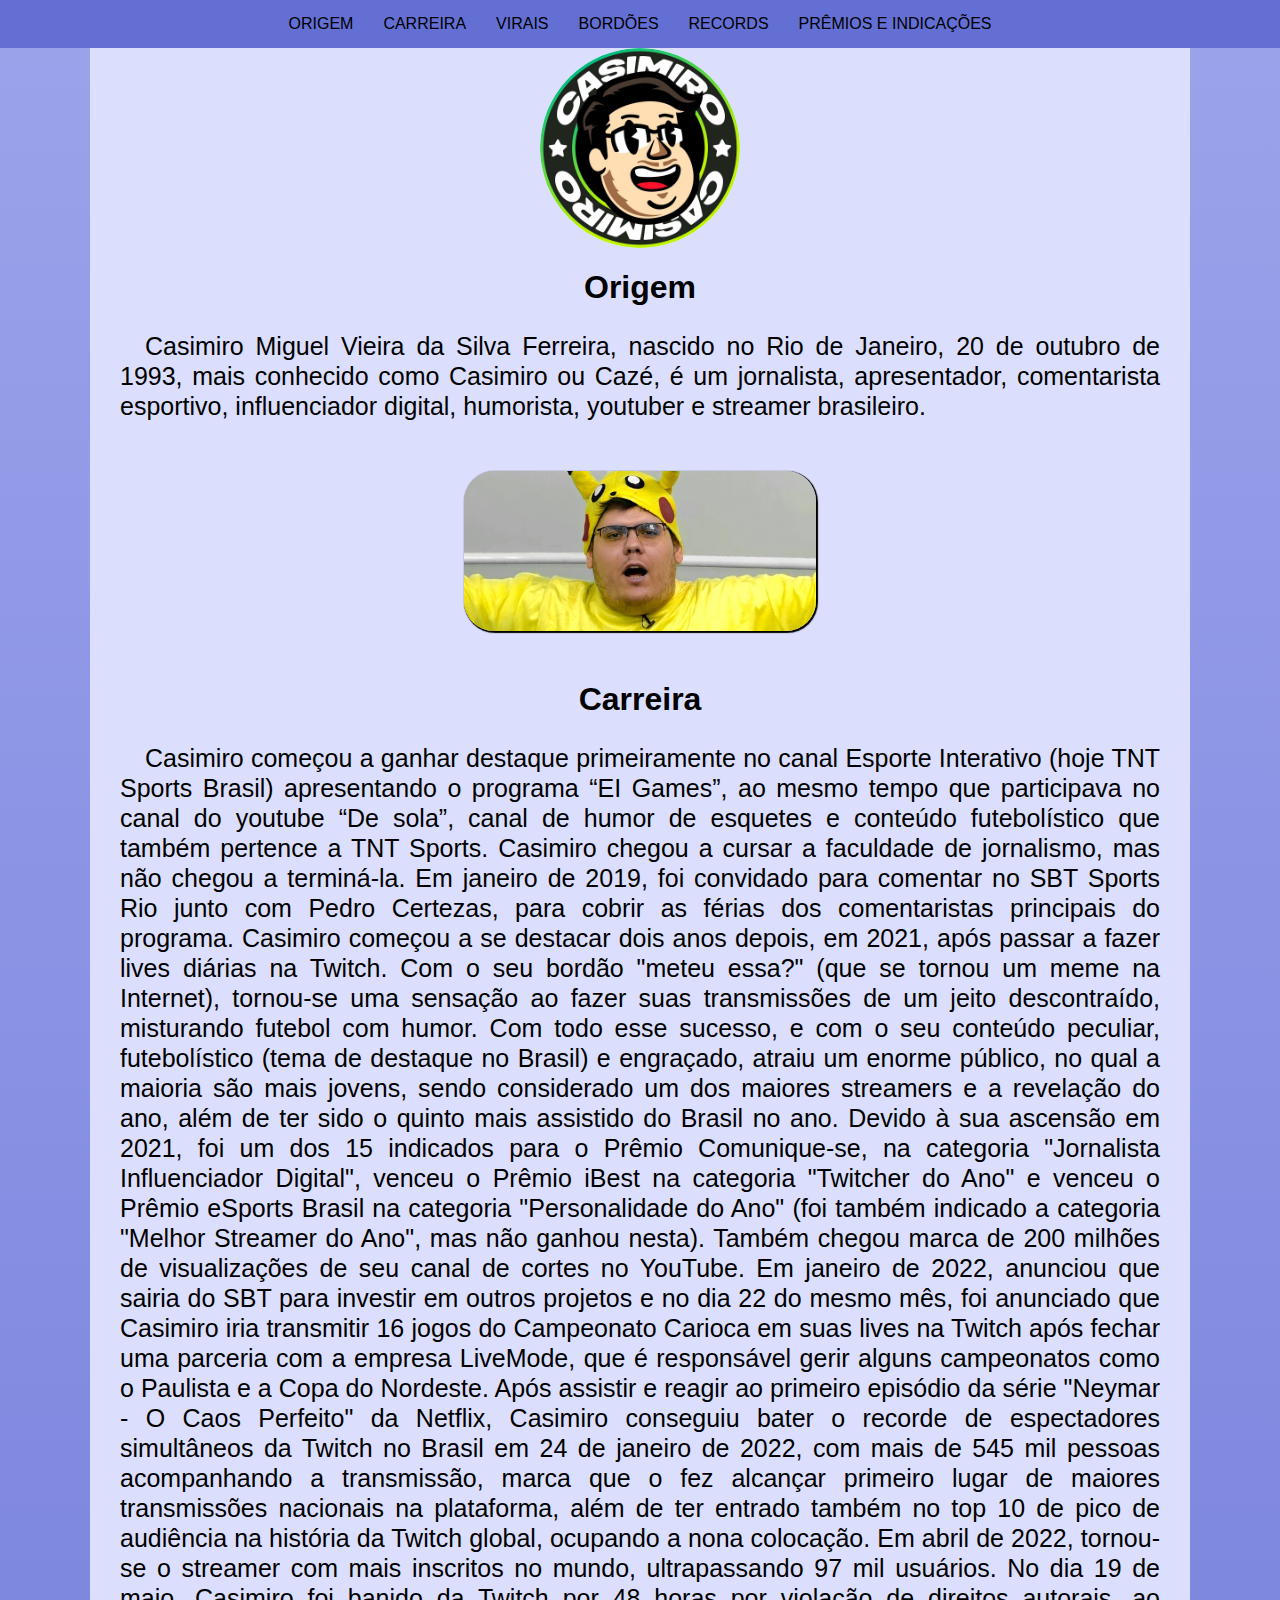
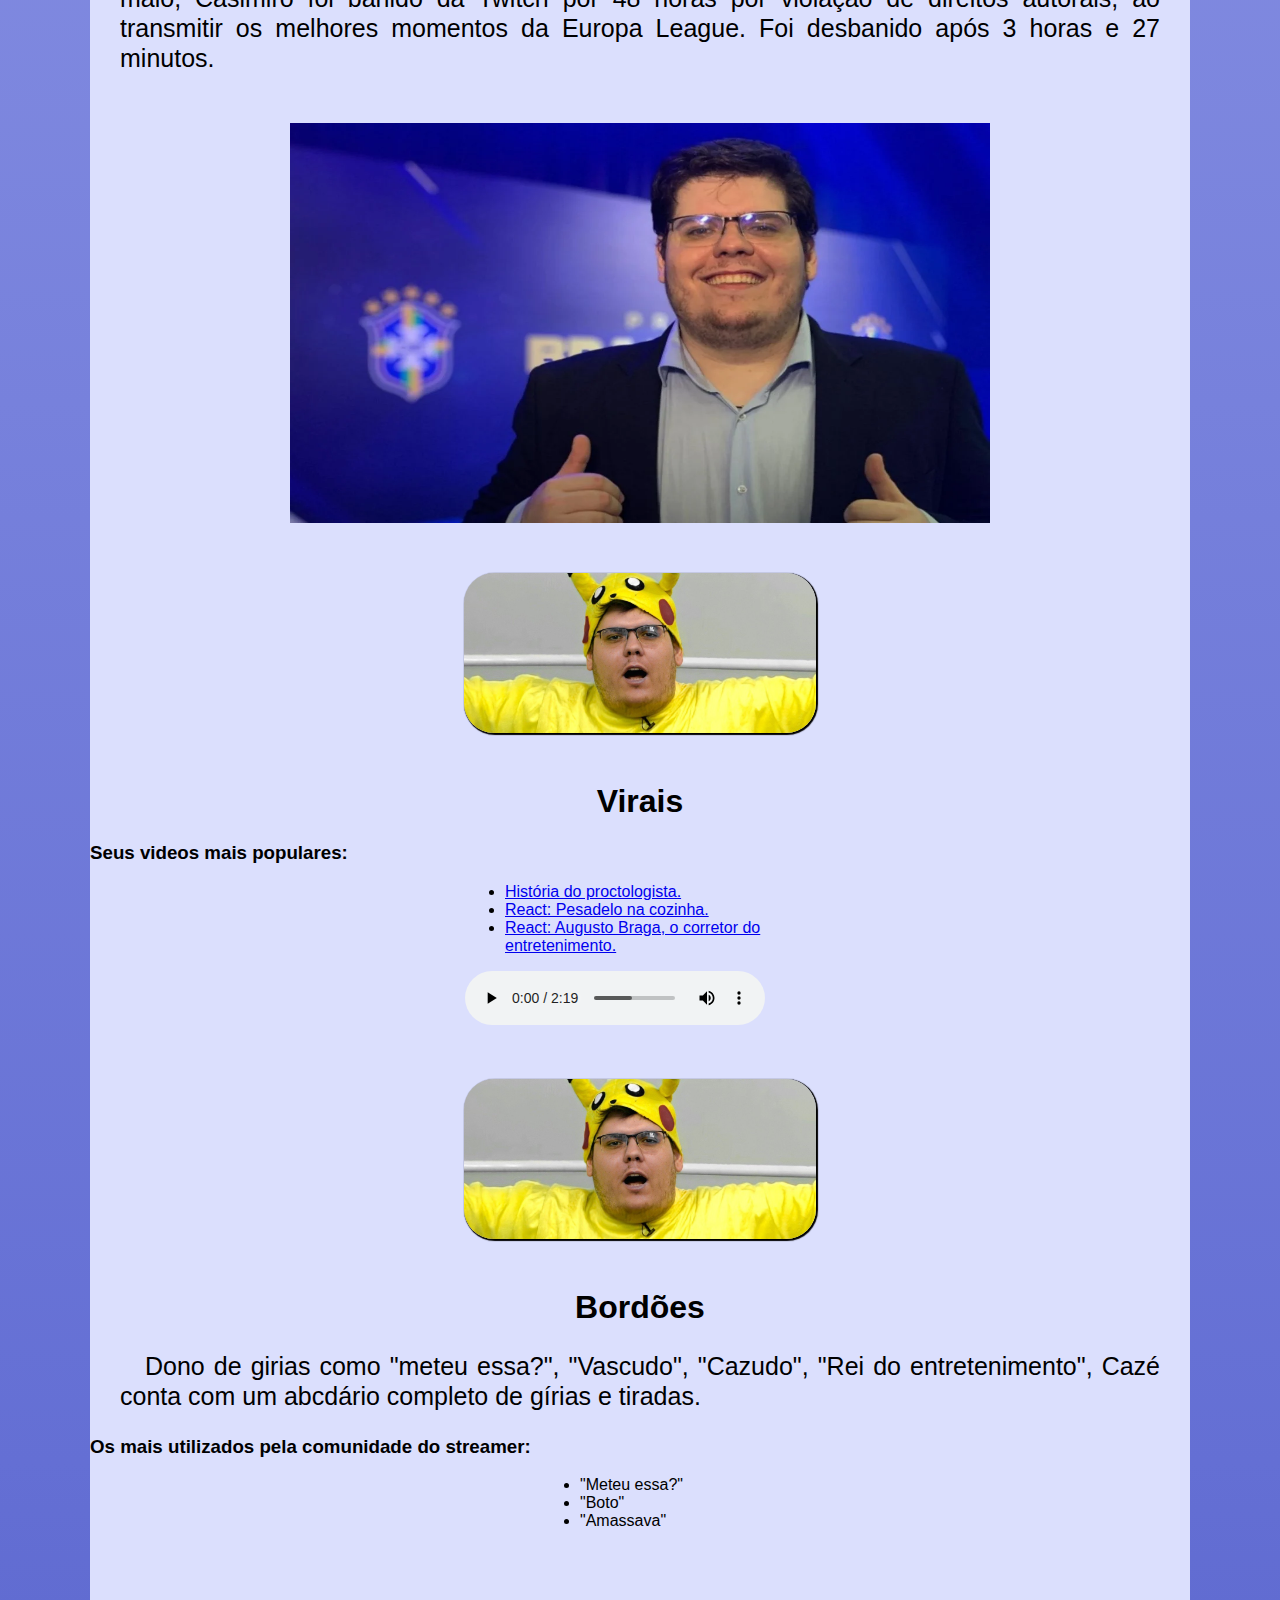
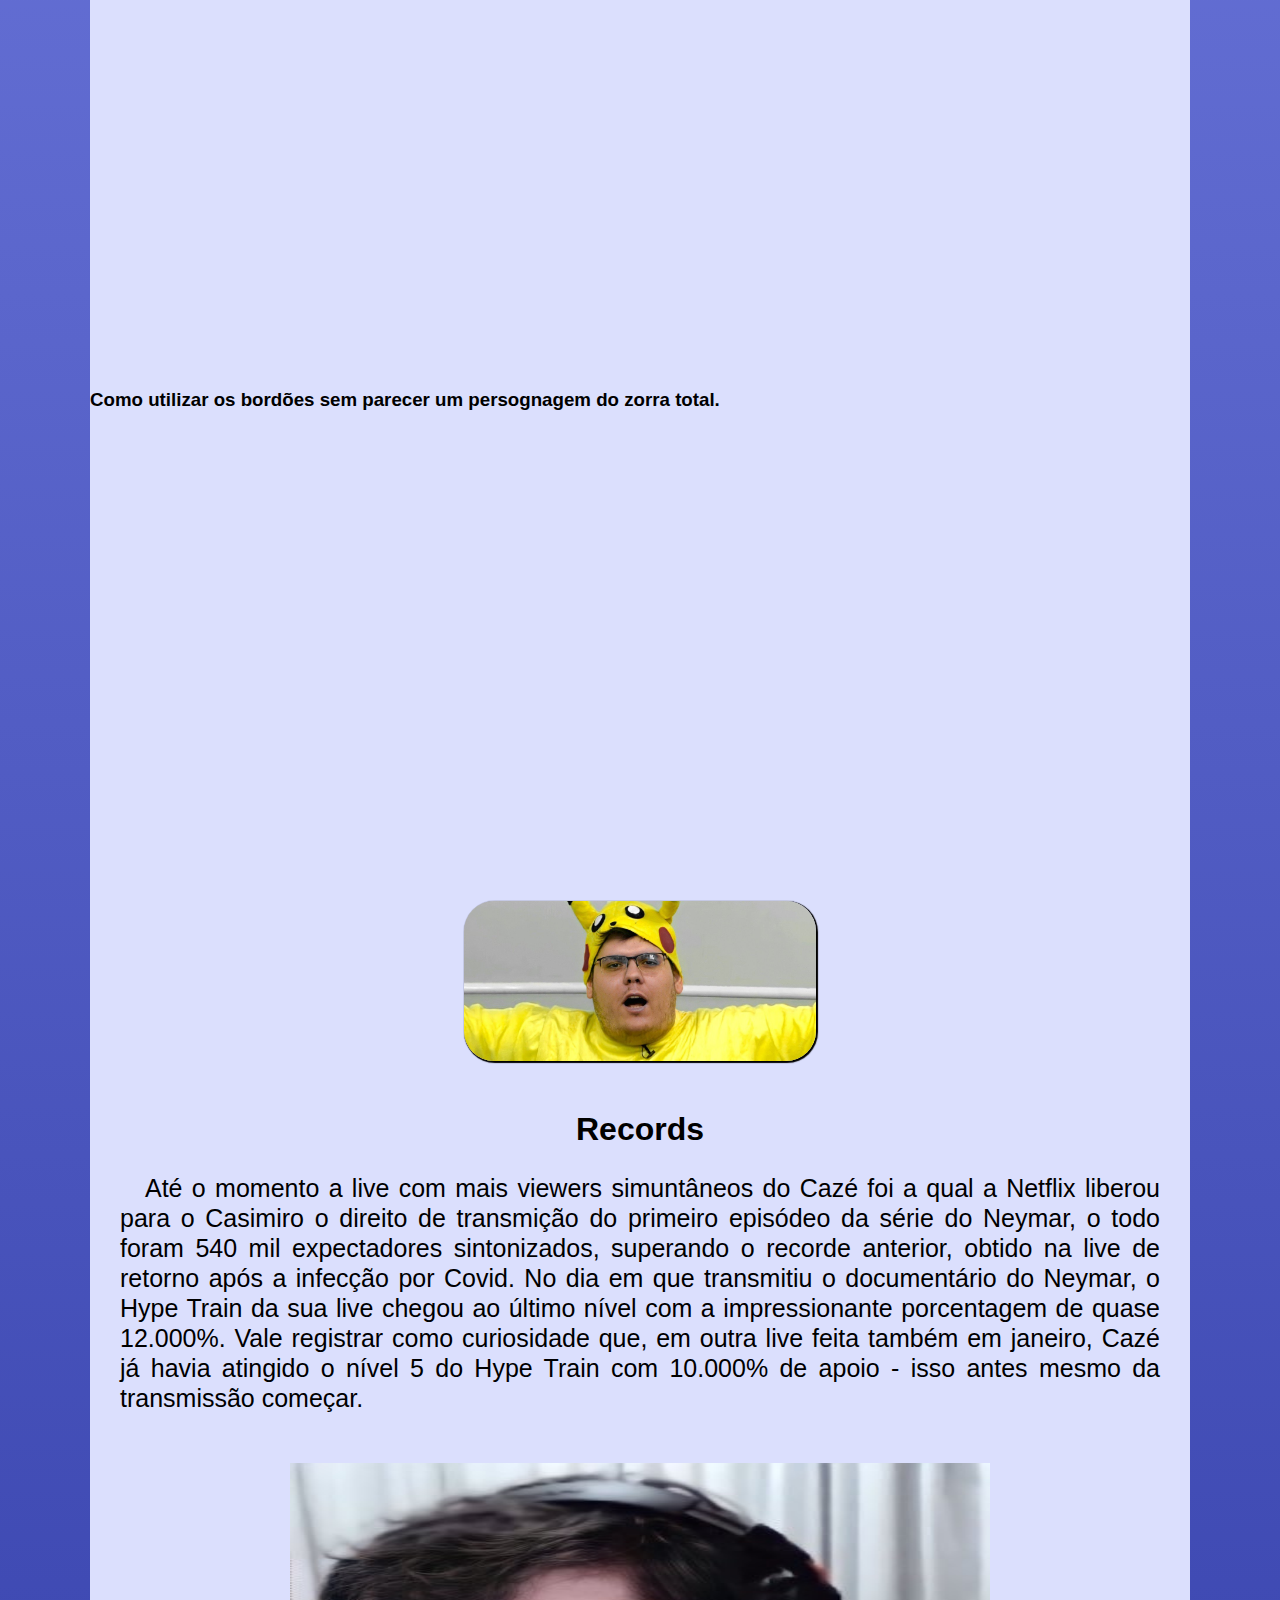
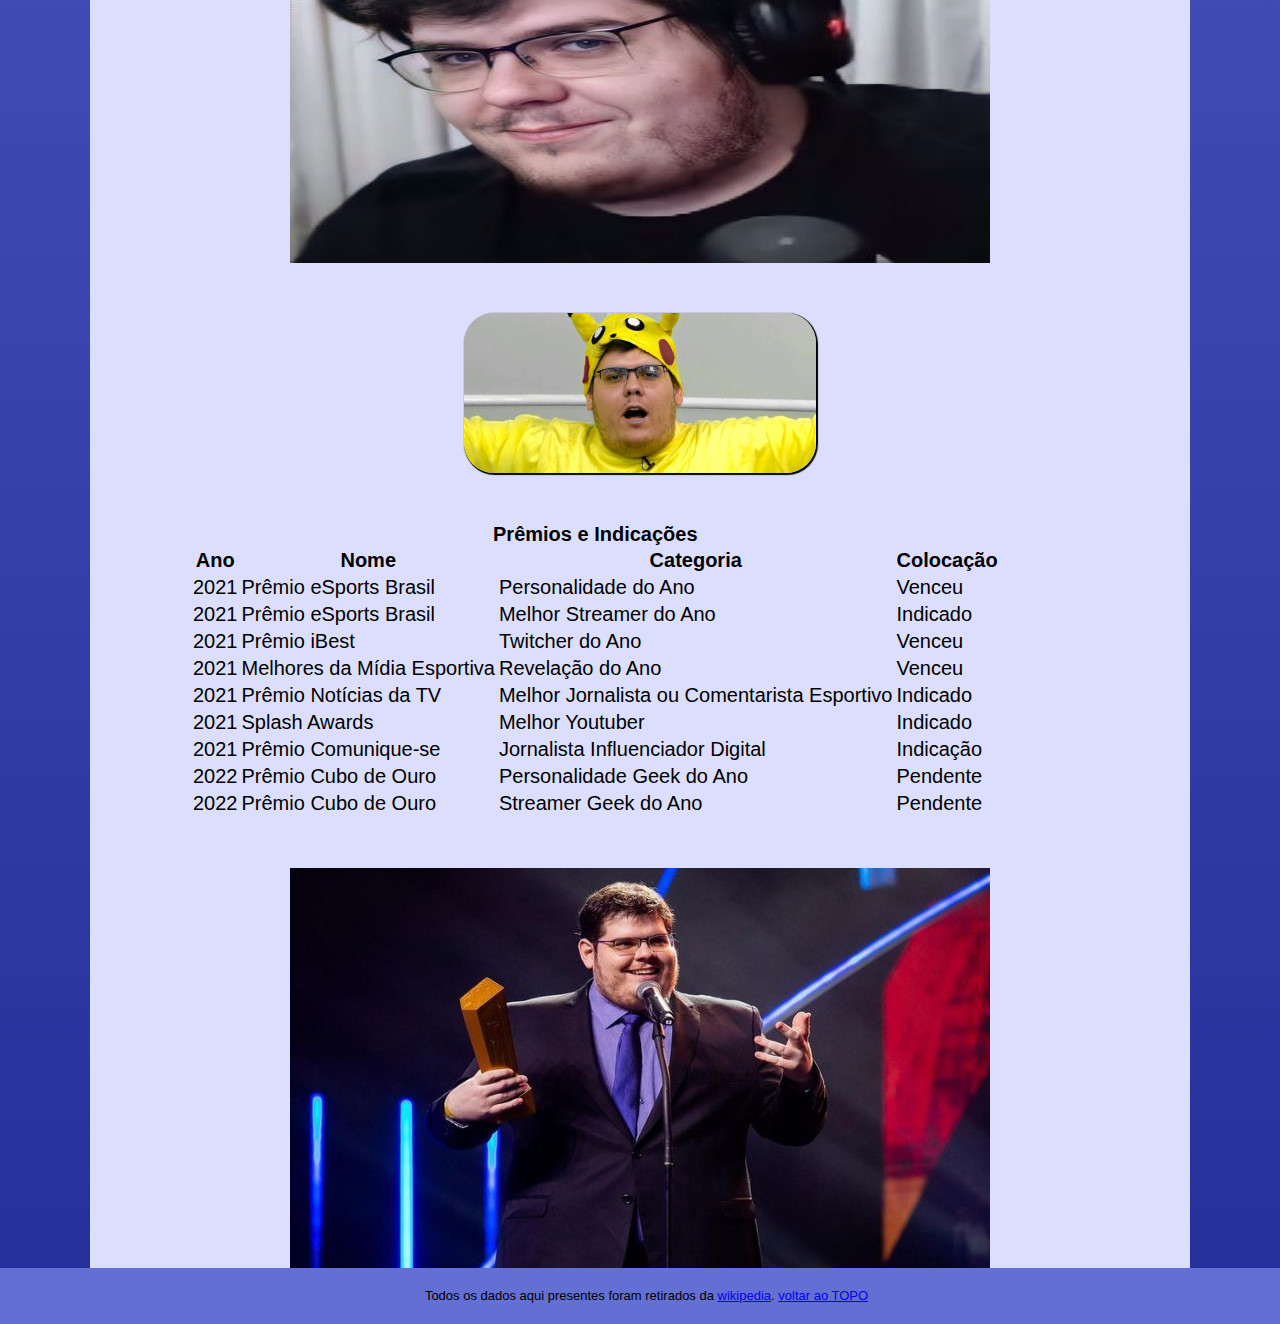
<file: HTML/exercicio/ex3/index.html>
<!DOCTYPE html>
<html lang="en">
<head>
    <meta charset="UTF-8">
    <meta http-equiv="X-UA-Compatible" content="IE=edge">
    <meta name="viewport" content="width=device-width, initial-scale=1.0">

    <link rel="stylesheet" type="text/css" href="stylesheet.css"/>

    <title>Caze</title>

</head>
<body>
    <header>
        <div class="menu">
            <nav>
                <ul>               
                    <li><a href="#origem">Origem</a></li>
                    <li><a href="#carreira">Carreira</a></li>
                    <li><a href="#virais">Virais</a></li>
                    <li><a href="#bordoes">Bordões</a></li>
                    <li><a href="#records">Records</a></li>
                    <li><a href="#premios" target="_parent">Prêmios e Indicações</a></li>
                </ul>                
            </nav>
        </div>
    </header>

    <main class="main">
        <article> 
            <div id="topo">
                <img src="img/unnamed.jpg" alt="imagem3x4S" class="perfil">
                <h1 id="origem">Origem</h1>
                <p>Casimiro Miguel Vieira da Silva Ferreira, nascido no Rio de Janeiro, 20 de outubro de 1993, mais conhecido como Casimiro ou Cazé, é um jornalista, apresentador, comentarista esportivo, influenciador digital, humorista, youtuber e streamer brasileiro.</p>
                
            </div>
        </article>
        <article>
            <div>
                <img src="img/picachu.jpg" alt="picachuze" class="picachuze">
                <h1 id="carreira">Carreira</h1>
                <p>Casimiro começou a ganhar destaque primeiramente no canal Esporte Interativo (hoje TNT Sports Brasil) apresentando o programa “EI Games”, ao mesmo tempo que participava no canal do youtube “De sola”, canal de humor de esquetes e conteúdo futebolístico que também pertence a TNT Sports. Casimiro chegou a cursar a faculdade de jornalismo, mas não chegou a terminá-la. Em janeiro de 2019, foi convidado para comentar no SBT Sports Rio junto com Pedro Certezas, para cobrir as férias dos comentaristas principais do programa.

                    Casimiro começou a se destacar dois anos depois, em 2021, após passar a fazer lives diárias na Twitch. Com o seu bordão "meteu essa?" (que se tornou um meme na Internet), tornou-se uma sensação ao fazer suas transmissões de um jeito descontraído, misturando futebol com humor. Com todo esse sucesso, e com o seu conteúdo peculiar, futebolístico (tema de destaque no Brasil) e engraçado, atraiu um enorme público, no qual a maioria são mais jovens, sendo considerado um dos maiores streamers e a revelação do ano, além de ter sido o quinto mais assistido do Brasil no ano.
                    
                    Devido à sua ascensão em 2021, foi um dos 15 indicados para o Prêmio Comunique-se, na categoria "Jornalista Influenciador Digital", venceu o Prêmio iBest na categoria "Twitcher do Ano" e venceu o Prêmio eSports Brasil na categoria "Personalidade do Ano" (foi também indicado a categoria "Melhor Streamer do Ano", mas não ganhou nesta). Também chegou marca de 200 milhões de visualizações de seu canal de cortes no YouTube.
                    
                    Em janeiro de 2022, anunciou que sairia do SBT para investir em outros projetos e no dia 22 do mesmo mês, foi anunciado que Casimiro iria transmitir 16 jogos do Campeonato Carioca em suas lives na Twitch após fechar uma parceria com a empresa LiveMode, que é responsável gerir alguns campeonatos como o Paulista e a Copa do Nordeste.
                    
                    Após assistir e reagir ao primeiro episódio da série "Neymar - O Caos Perfeito" da Netflix, Casimiro conseguiu bater o recorde de espectadores simultâneos da Twitch no Brasil em 24 de janeiro de 2022, com mais de 545 mil pessoas acompanhando a transmissão, marca que o fez alcançar primeiro lugar de maiores transmissões nacionais na plataforma, além de ter entrado também no top 10 de pico de audiência na história da Twitch global, ocupando a nona colocação. Em abril de 2022, tornou-se o streamer com mais inscritos no mundo, ultrapassando 97 mil usuários. No dia 19 de maio, Casimiro foi banido da Twitch por 48 horas por violação de direitos autorais, ao transmitir os melhores momentos da Europa League. Foi desbanido após 3 horas e 27 minutos.</p>
                
                <img src="img/joia.webp" alt="like" class="bigimg">
                </div>
        </article>   
        <article>   
            <div >
                <img src="img/picachu.jpg" alt="picachuze" class="picachuze">
                <h1 id="virais">Virais</h1>
                <h3>Seus videos mais populares:</h3>

                    <div class="container2">
                        <ul>
                            <li><a href="https://youtu.be/H4jdBdRHDeU">História do proctologista.</a></li>
                            <li><a href="https://youtu.be/HFAWH_PzjR0">React: Pesadelo na cozinha.</a></li>
                            <li><a href="https://youtu.be/8BuIakMMePM">React: Augusto Braga, o corretor do entretenimento.</a></li>
                        </ul>
                        <audio src="midia/cazaudio.mp3" autoplay controls loop></audio>    
                    </div>

                            
            </div>

            <div>
                <img src="img/picachu.jpg" alt="picachuze" class="picachuze">
                <h1 id="bordoes">Bordões</h1>
                <p>Dono de girias como "meteu essa?", "Vascudo", "Cazudo", "Rei do entretenimento", Cazé conta com um abcdário completo de gírias e tiradas.</p>
                <h3>Os mais utilizados pela comunidade do streamer:</h3>
                    <div class="container1">
                        <ul>
                            <li>"Meteu essa?"</li>
                            <li>"Boto"</li>
                            <li>"Amassava"</li>
                        </ul>
                    </div>
                
                <iframe width="853" height="480" src="https://www.youtube.com/embed/mFejVaiuCFU" title="YouTube video player" frameborder="0" allow="accelerometer; autoplay; clipboard-write; encrypted-media; gyroscope; picture-in-picture" allowfullscreen class="video"></iframe>
                <h3>Como utilizar os bordões sem parecer um persognagem do zorra total.</h3>
                <iframe width="853" height="480" src="https://www.youtube.com/embed/VruJipbGWcY" title="YouTube video player" frameborder="0" allow="accelerometer; autoplay; clipboard-write; encrypted-media; gyroscope; picture-in-picture" allowfullscreen class="video"></iframe>
            </div>

            <div>
                <img src="img/picachu.jpg" alt="picachuze" class="picachuze">
                <h1 id="records">Records</h1>
                <p>Até o momento a live com mais viewers simuntâneos do Cazé foi a qual a Netflix liberou para o Casimiro o direito de transmição do primeiro episódeo da série do Neymar, o todo foram 540 mil expectadores sintonizados, superando o recorde anterior, obtido na live de retorno após a infecção por Covid. No dia em que transmitiu o documentário do Neymar, o Hype Train da sua live chegou ao último nível com a impressionante porcentagem de quase 12.000%. Vale registrar como curiosidade que, em outra live feita também em janeiro, Cazé já havia atingido o nível 5 do Hype Train com 10.000% de apoio - isso antes mesmo da transmissão começar.</p>
                <img src="img/caze.jpg" alt="caze" class="bigimg">
            </div>

        </article>

        <div id="premios" class="tabela">
            <img src="img/picachu.jpg" alt="picachuze" class="picachuze">
            <table>
                <caption><b>Prêmios e Indicações</b></caption>                
                <thead>
                    <tr>
                        <th>Ano</th>
                        <th>Nome</th>
                        <th>Categoria</th>
                        <th>Colocação</th>
                    </tr>
                </thead>
                <tbody>
                    <tr>
                        <td>2021</td>
                        <td>Prêmio eSports Brasil</td>
                        <td>Personalidade do Ano</td>
                        <td>Venceu</td>
                    </tr>
                    <tr>
                        <td>2021</td>
                        <td>Prêmio eSports Brasil</td>
                        <td>Melhor Streamer do Ano</td>
                        <td>Indicado</td>
                    </tr>
                    <tr>
                        <td>2021</td>
                        <td>Prêmio iBest</td>
                        <td>Twitcher do Ano</td>
                        <td>Venceu</td>
                    </tr>
                    <tr>
                        <td>2021</td>
                        <td>Melhores da Mídia Esportiva</td>
                        <td>Revelação do Ano</td>
                        <td>Venceu</td>
                    </tr>
                    <tr>
                        <td>2021</td>
                        <td>Prêmio Notícias da TV</td>
                        <td>Melhor Jornalista ou Comentarista Esportivo</td>
                        <td>Indicado</td>
                    </tr>
                    <tr>
                        <td>2021</td>
                        <td>Splash Awards</td>
                        <td>Melhor Youtuber</td>
                        <td>Indicado</td>
                    </tr>
                    <tr>
                        <td>2021</td>
                        <td>Prêmio Comunique-se</td>
                        <td>Jornalista Influenciador Digital</td>
                        <td>Indicação</td>
                    </tr>
                    <tr>
                        <td>2022</td>
                        <td>Prêmio Cubo de Ouro</td>
                        <td>Personalidade Geek do Ano</td>
                        <td>Pendente</td>
                    </tr>
                    <tr>
                        <td>2022</td>
                        <td>Prêmio Cubo de Ouro</td>
                        <td>Streamer Geek do Ano</td>
                        <td>Pendente</td>
                    </tr>                
                </tbody>
            </table>
            <img src="img/premio.jpg" alt="premio" class="bigimg">
        </div>
        
    </main>
    <footer>        
        <p class="footertext">Todos os dados aqui presentes foram retirados da <a href="https://pt.wikipedia.org/wiki/Casimiro_(streamer)" target="_blank">wikipedia</a>. <a href="#topo" class="footertext"> voltar ao TOPO</a></p>
    </footer>


</body>
</html>
</file>
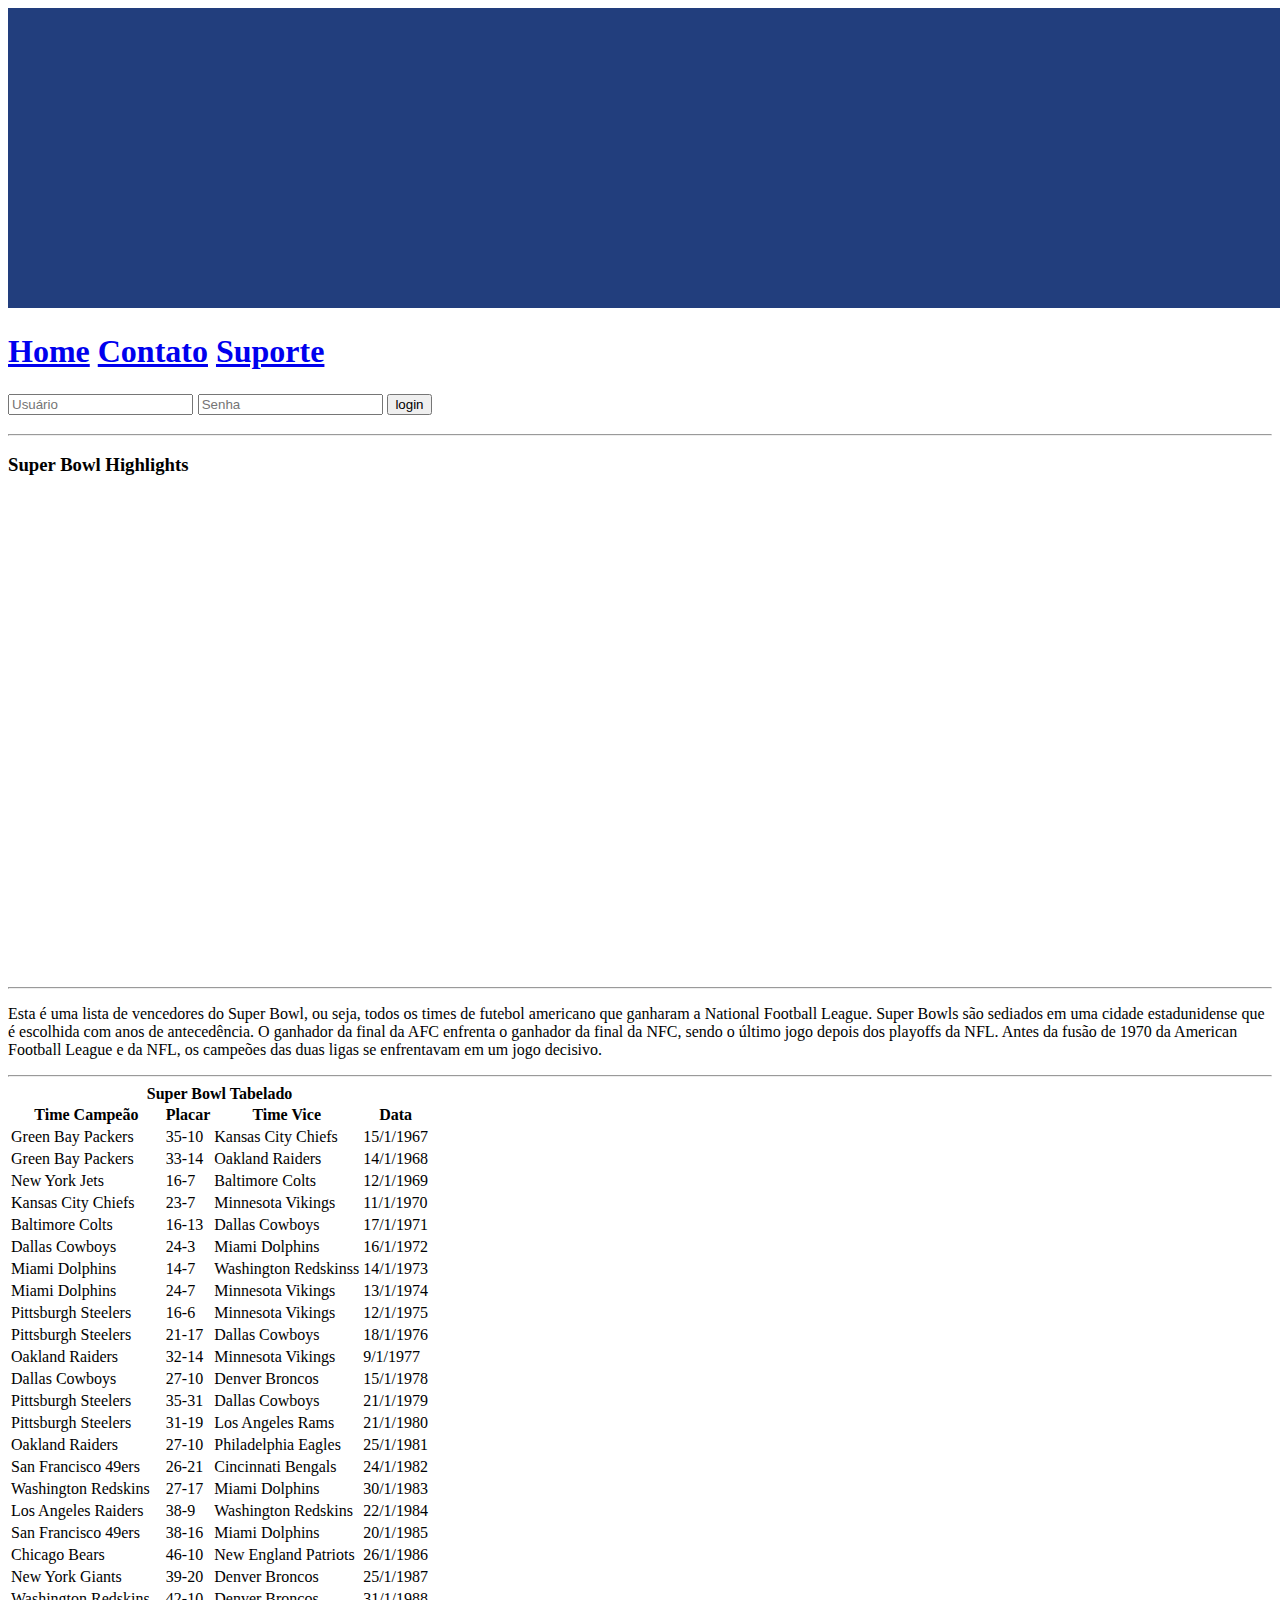
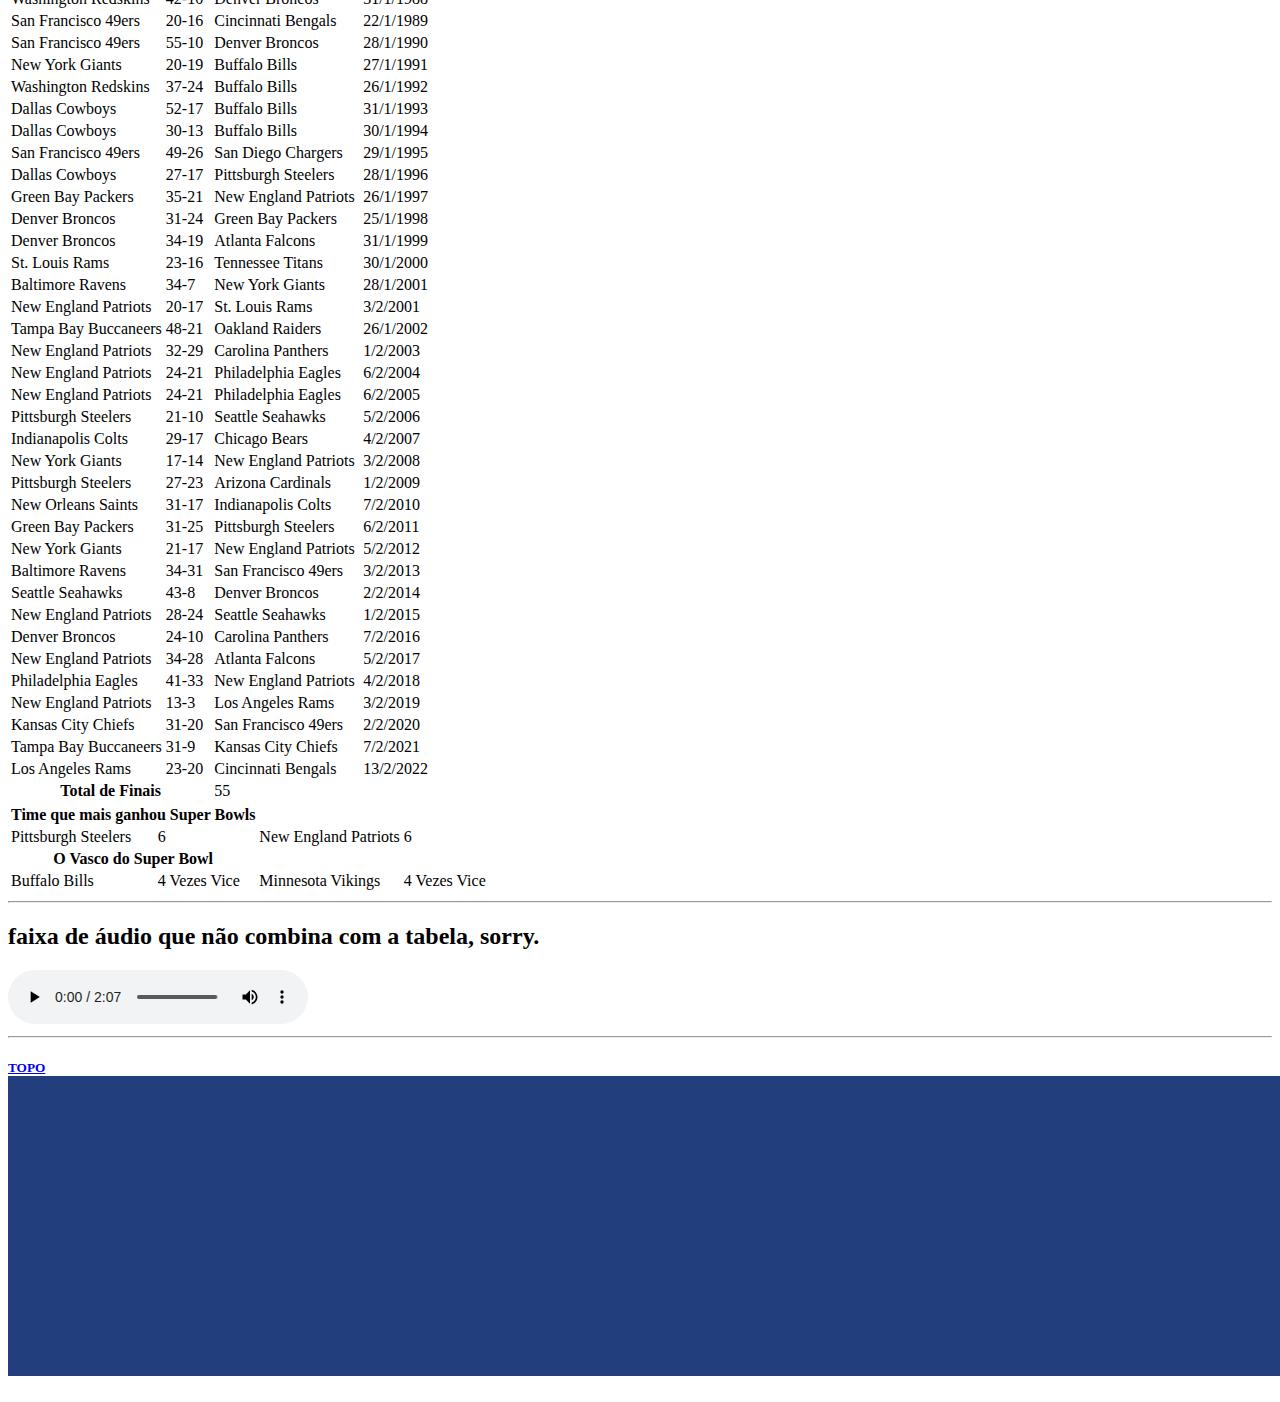
<file: HTML/exercicio/ex2/exercicio2/index.html>
<!DOCTYPE html>
<html lang="en">
<head>
    <meta charset="UTF-8">
    <meta http-equiv="X-UA-Compatible" content="IE=edge">
    <meta name="viewport" content="width=device-width, initial-scale=1.0">
    <title>Principal</title>
</head>


<body>
        <a href="index.html" target="_self"><img src="img/bannerAzul1280-300.jpg"></a>

    <h1>
        <a href="index.html" target="_self">Home</a>
        <a href="contato.html" target="_self">Contato</a>
        <a href="suporte.html" target="_self">Suporte</a>

    </h1>
    <h3>
        <form action="login.html">
            <div>
                <label for="input-nome"></label>
                <input type="text" name="usuário" id="input-usuario" placeholder="Usuário" required>
                <label for="input-password"></label>
                <input type="text" name="password" id="input-password" placeholder="Senha" required>
                <label for="box-buttons"></label>
                <input type="submit" value="login"><a href="login.html" target="_self"></a>
            </div>
        </form>
    </h3>
    <hr>
    <h3>
        Super Bowl Highlights        
    </h3>
    <iframe width="853" height="480" src="https://www.youtube.com/embed/5ZzDsg_a-Hg" title="YouTube video player" frameborder="0" allow="accelerometer; autoplay; clipboard-write; encrypted-media; gyroscope; picture-in-picture" allowfullscreen></iframe>    <hr>
    <p>Esta é uma lista de vencedores do Super Bowl, ou seja, todos os times de futebol americano que ganharam a National Football League. Super Bowls são sediados em uma cidade estadunidense que é escolhida com anos de antecedência. O ganhador da final da AFC enfrenta o ganhador da final da NFC, sendo o último jogo depois dos playoffs da NFL. Antes da fusão de 1970 da American Football League e da NFL, os campeões das duas ligas se enfrentavam em um jogo decisivo.</p>
    <hr>
    <table>
        <caption><b>Super Bowl Tabelado</b></caption>
        <thead>
            <tr>
                <th>Time Campeão</th>
                <th>Placar</th>
                <th>Time Vice</th>
                <th>Data</th>
            </tr>
        </thead>
        <tbody>
            <tr>
                <td>Green Bay Packers</td>
                <td>35-10</td>
                <td>Kansas City Chiefs</td>
                <td>15/1/1967</td>
            </tr>
            <tr>
                <td>Green Bay Packers</td>
                <td>33-14</td>
                <td>Oakland Raiders</td>
                <td>14/1/1968</td>
            </tr>
            <tr>
                <td>New York Jets</td>
                <td>16-7</td>
                <td>Baltimore Colts</td>
                <td>12/1/1969</td>
            </tr>
            <tr>
                <td>Kansas City Chiefs</td>
                <td>23-7</td>
                <td>Minnesota Vikings</td>
                <td>11/1/1970</td>
            </tr>
            <tr>
                <td>Baltimore Colts</td>
                <td>16-13</td>
                <td>Dallas Cowboys</td>
                <td>17/1/1971</td>
            </tr>
            <tr>
                <td>Dallas Cowboys</td>
                <td>24-3</td>
                <td>Miami Dolphins</td>
                <td>16/1/1972</td>
            </tr>
            <tr>
                <td>Miami Dolphins</td>
                <td>14-7</td>
                <td>Washington Redskinss</td>
                <td>14/1/1973</td>
            </tr>
            <tr>
                <td>Miami Dolphins</td>
                <td>24-7</td>
                <td>Minnesota Vikings</td>
                <td>13/1/1974</td>
            </tr>
            <tr>
                <td>Pittsburgh Steelers</td>
                <td>16-6</td>
                <td>Minnesota Vikings</td>
                <td>12/1/1975</td>
            </tr>

            <tr>
                <td>Pittsburgh Steelers</td>
                <td>21-17</td>
                <td>Dallas Cowboys</td>
                <td>18/1/1976</td>
            </tr>
            <tr>
                <td>Oakland Raiders</td>
                <td>32-14</td>
                <td>Minnesota Vikings</td>
                <td>9/1/1977</td>
            </tr>
            <tr>
                <td>Dallas Cowboys</td>
                <td>27-10</td>
                <td>Denver Broncos</td>
                <td>15/1/1978</td>
            </tr>
            <tr>
                <td>Pittsburgh Steelers</td>
                <td>35-31</td>
                <td>Dallas Cowboys</td>
                <td>21/1/1979</td>
            </tr>
            <tr>
                <td>Pittsburgh Steelers</td>
                <td>31-19</td>
                <td>Los Angeles Rams</td>
                <td>21/1/1980</td>
            </tr>
            <tr>
                <td>Oakland Raiders</td>
                <td>27-10</td>
                <td>Philadelphia Eagles</td>
                <td>25/1/1981</td>
            </tr>
            <tr>
                <td>San Francisco 49ers</td>
                <td>26-21</td>
                <td>Cincinnati Bengals</td>
                <td>24/1/1982</td>
            </tr>
            <tr>
                <td>Washington Redskins</td>
                <td>27-17</td>
                <td>Miami Dolphins</td>
                <td>30/1/1983</td>
            </tr>
            <tr>
                <td>Los Angeles Raiders</td>
                <td>38-9</td>
                <td>Washington Redskins</td>
                <td>22/1/1984</td>
            </tr>
            <tr>
                <td>San Francisco 49ers</td>
                <td>38-16</td>
                <td>Miami Dolphins</td>
                <td>20/1/1985</td>
            </tr>
            <tr>
                <td>Chicago Bears</td>
                <td>46-10</td>
                <td>New England Patriots</td>
                <td>26/1/1986</td>
            </tr>
            <tr>
                <td>New York Giants</td>
                <td>39-20</td>
                <td>Denver Broncos</td>
                <td>25/1/1987</td>
            </tr>
            <tr>
                <td>Washington Redskins</td>
                <td>42-10</td>
                <td>Denver Broncos</td>
                <td>31/1/1988</td>
            </tr>
            <tr>
                <td>San Francisco 49ers</td>
                <td>20-16</td>
                <td>Cincinnati Bengals</td>
                <td>22/1/1989</td>
            </tr>
            <tr>
                <td>San Francisco 49ers</td>
                <td>55-10</td>
                <td>Denver Broncos</td>
                <td>28/1/1990</td>
            </tr>
            <tr>
                <td>New York Giants</td>
                <td>20-19</td>
                <td>Buffalo Bills</td>
                <td>27/1/1991</td>
            </tr>
            <tr>
                <td>Washington Redskins</td>
                <td>37-24</td>
                <td>Buffalo Bills</td>
                <td>26/1/1992</td>
            </tr>
            <tr>
                <td>Dallas Cowboys</td>
                <td>52-17</td>
                <td>Buffalo Bills</td>
                <td>31/1/1993</td>
            </tr>
            <tr>
                <td>Dallas Cowboys</td>
                <td>30-13</td>
                <td>Buffalo Bills</td>
                <td>30/1/1994</td>
            </tr>
            <tr>
                <td>San Francisco 49ers</td>
                <td>49-26</td>
                <td>San Diego Chargers</td>
                <td>29/1/1995</td>
            </tr>
            <tr>
                <td>Dallas Cowboys</td>
                <td>27-17</td>
                <td>Pittsburgh Steelers</td>
                <td>28/1/1996</td>
            </tr>
            <tr>
                <td>Green Bay Packers</td>
                <td>35-21</td>
                <td>New England Patriots</td>
                <td>26/1/1997</td>
            </tr>
            <tr>
                <td>Denver Broncos</td>
                <td>31-24</td>
                <td>Green Bay Packers</td>
                <td>25/1/1998</td>
            </tr>
            <tr>
                <td>Denver Broncos</td>
                <td>34-19</td>
                <td>Atlanta Falcons</td>
                <td>31/1/1999</td>
            </tr>
            <tr>
                <td>St. Louis Rams</td>
                <td>23-16</td>
                <td>Tennessee Titans</td>
                <td>30/1/2000</td>
            </tr>
            <tr>
                <td>Baltimore Ravens</td>
                <td>34-7</td>
                <td>New York Giants</td>
                <td>28/1/2001</td>
            </tr>
            <tr>
                <td>New England Patriots</td>
                <td>20-17</td>
                <td>St. Louis Rams</td>
                <td>3/2/2001</td>
            </tr>
            <tr>
                <td>Tampa Bay Buccaneers</td>
                <td>48-21</td>
                <td>Oakland Raiders</td>
                <td>26/1/2002</td>
            </tr>
            <tr>
                <td>New England Patriots</td>
                <td>32-29</td>
                <td>Carolina Panthers</td>
                <td>1/2/2003</td>
            </tr>
            <tr>
                <td>New England Patriots</td>
                <td>24-21</td>
                <td>Philadelphia Eagles</td>
                <td>6/2/2004</td>
            </tr>
            <tr>
                <td>New England Patriots</td>
                <td>24-21</td>
                <td>Philadelphia Eagles</td>
                <td>6/2/2005</td>
            </tr>
            <tr>
                <td>Pittsburgh Steelers</td>
                <td>21-10</td>
                <td>Seattle Seahawks</td>
                <td>5/2/2006</td>
            </tr>
            <tr>
                <td>Indianapolis Colts</td>
                <td>29-17</td>
                <td>Chicago Bears</td>
                <td>4/2/2007</td>
            </tr>
            <tr>
                <td>New York Giants</td>
                <td>17-14</td>
                <td>New England Patriots</td>
                <td>3/2/2008</td>
            </tr>
            <tr>
                <td>Pittsburgh Steelers</td>
                <td>27-23</td>
                <td>Arizona Cardinals</td>
                <td>1/2/2009</td>
            </tr>
            <tr>
                <td>New Orleans Saints</td>
                <td>31-17</td>
                <td>Indianapolis Colts</td>
                <td>7/2/2010</td>
            </tr>
            <tr>
                <td>Green Bay Packers</td>
                <td>31-25</td>
                <td>Pittsburgh Steelers</td>
                <td>6/2/2011</td>
            </tr>
            <tr>
                <td>New York Giants</td>
                <td>21-17</td>
                <td>New England Patriots</td>
                <td>5/2/2012</td>
            </tr>
            <tr>
                <td>Baltimore Ravens</td>
                <td>34-31</td>
                <td>San Francisco 49ers</td>
                <td>3/2/2013</td>
            </tr>
            <tr>
                <td>Seattle Seahawks</td>
                <td>43-8</td>
                <td>Denver Broncos</td>
                <td>2/2/2014</td>
            </tr>
            <tr>
                <td>New England Patriots</td>
                <td>28-24</td>
                <td>Seattle Seahawks</td>
                <td>1/2/2015</td>
            </tr>
            <tr>
                <td>Denver Broncos</td>
                <td>24-10</td>
                <td>Carolina Panthers</td>
                <td>7/2/2016</td>
            </tr>
            <tr>
                <td>New England Patriots</td>
                <td>34-28</td>
                <td>Atlanta Falcons</td>
                <td>5/2/2017</td>
            </tr>
            <tr>
                <td>Philadelphia Eagles</td>
                <td>41-33</td>
                <td>New England Patriots</td>
                <td>4/2/2018</td>
            </tr>
            <tr>
                <td>New England Patriots</td>
                <td>13-3</td>
                <td>Los Angeles Rams</td>
                <td>3/2/2019</td>
            </tr>
            <tr>
                <td>Kansas City Chiefs</td>
                <td>31-20</td>
                <td>San Francisco 49ers</td>
                <td>2/2/2020</td>
            </tr>
            <tr>
                <td>Tampa Bay Buccaneers</td>
                <td>31-9</td>
                <td>Kansas City Chiefs</td>
                <td>7/2/2021</td>
            </tr>
            <tr>
                <td>Los Angeles Rams</td>
                <td>23-20</td>
                <td>Cincinnati Bengals</td>
                <td>13/2/2022</td>
            </tr>
           
        </tbody>
        <tfoot>
            <tr>
                <th colspan="2">Total de Finais</th>
                <td>55</td>                
            </tr>          
        </tfoot>       
    </table>
    <table>
        <tbody>
            <th colspan="2">Time que mais ganhou Super Bowls</th>
            <tr>
                <td>Pittsburgh Steelers</td>
                <td>6</td>
                <td>New England Patriots</td>
                <td>6</td>
            </tr>
            <th colspan="2">O Vasco do Super Bowl</th>
            <tr>
                <td>Buffalo Bills</td>
                <td>4 Vezes Vice</td>       
                <td>Minnesota Vikings</td>
                <td>4 Vezes Vice</td>
            </tr>
        </tbody>
    </table>

    <hr>

    <h2>faixa de áudio que não combina com a tabela, sorry.</h2>
    <audio controls preload="">
        <source src="midia/musica.mp3" type="audio/mp3">
        <source src="midia/musica.ogg" type="audio/ogg">
        <source src="midia/musica.wav" type="audio/wav">
        <p>Desculpa, tivemos um problema.</p>
    </audio>
    
    <hr>
    <h5>
        <a href="index.html" target="_self">TOPO</a>
        <footer><a href="index.html" target="_self"><img src="img/bannerAzul1280-300.jpg"></a></footer>
    </h5>
    
</body>
</html>
</file>
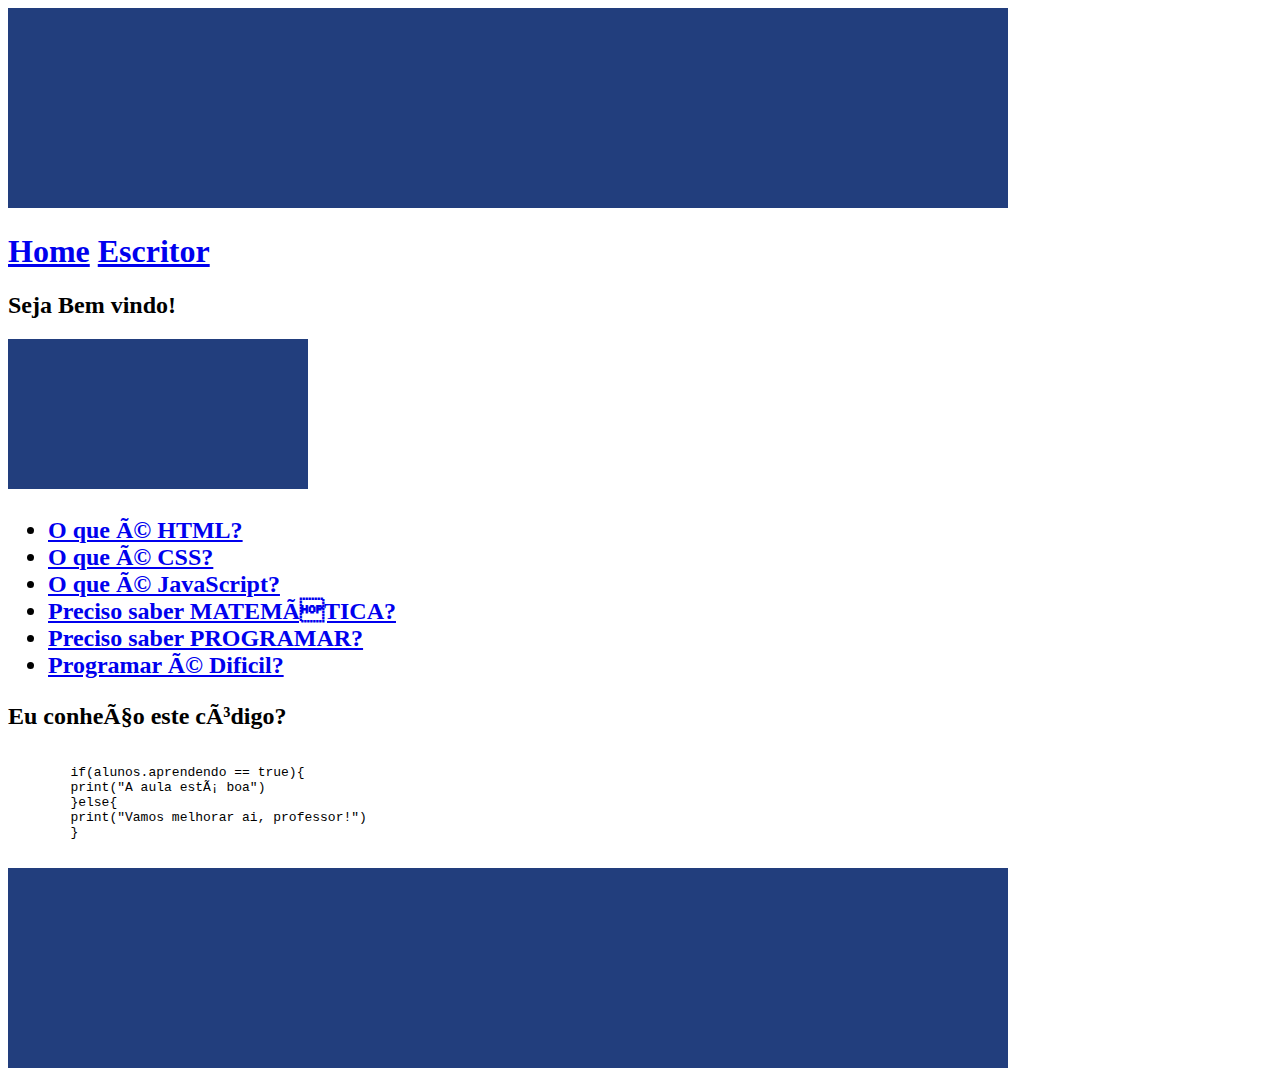
<file: HTML/exercicio/x1/exercicio1/index.html>
<!DOCTYPE html>
<html lang="pt-br">
<head>  
    <meta charset="ITF-8">
    <meta http-equiv="X-UA-Compatible" content="IE=edge">
    <meta name = "viewport" content="width-device-width, initial-scale=1.0">
    <title>Home</title>
</head>
<body>
    <a href="index.html" target="_self"><img src="imagens/head.jpg" alt="Home" title="homeimg"></a>
    
    <h1>
        <a href="index.html" target="_self">Home</a>
        <a href="escritor.html" target="_self">Escritor</a>
    </h1>
    <h2>Seja Bem vindo!</h2>
    <img src="imagens/artigo.jpg" alt="artigo" title="artigoimg">


    <h2>
        <ul type="disc">
            <li><a href="artigos.html">O que é HTML?</a></li>
            <li><a href="artigos.html">O que é CSS?</a></li>
            <li><a href="artigos.html">O que é JavaScript?</a></li>
            <li><a href="artigos.html">Preciso saber MATEMÁTICA?</a></li>
            <li><a href="artigos.html">Preciso saber PROGRAMAR?</a></li>
            <li><a href="artigos.html">Programar é Dificil?</a></li>
        </ul>
    </h2>

    <h2>Eu conheço este código?</h2>
    <pre><code>
        if(alunos.aprendendo == true){
        print("A aula está boa")
        }else{
        print("Vamos melhorar ai, professor!")
        }
    </code></pre>

    <footer>
        <a href="index.html" target="_self"><img src="imagens/head.jpg" alt="Home" title="homeimg"></a>
    </footer>
</body>

</html>
</file>
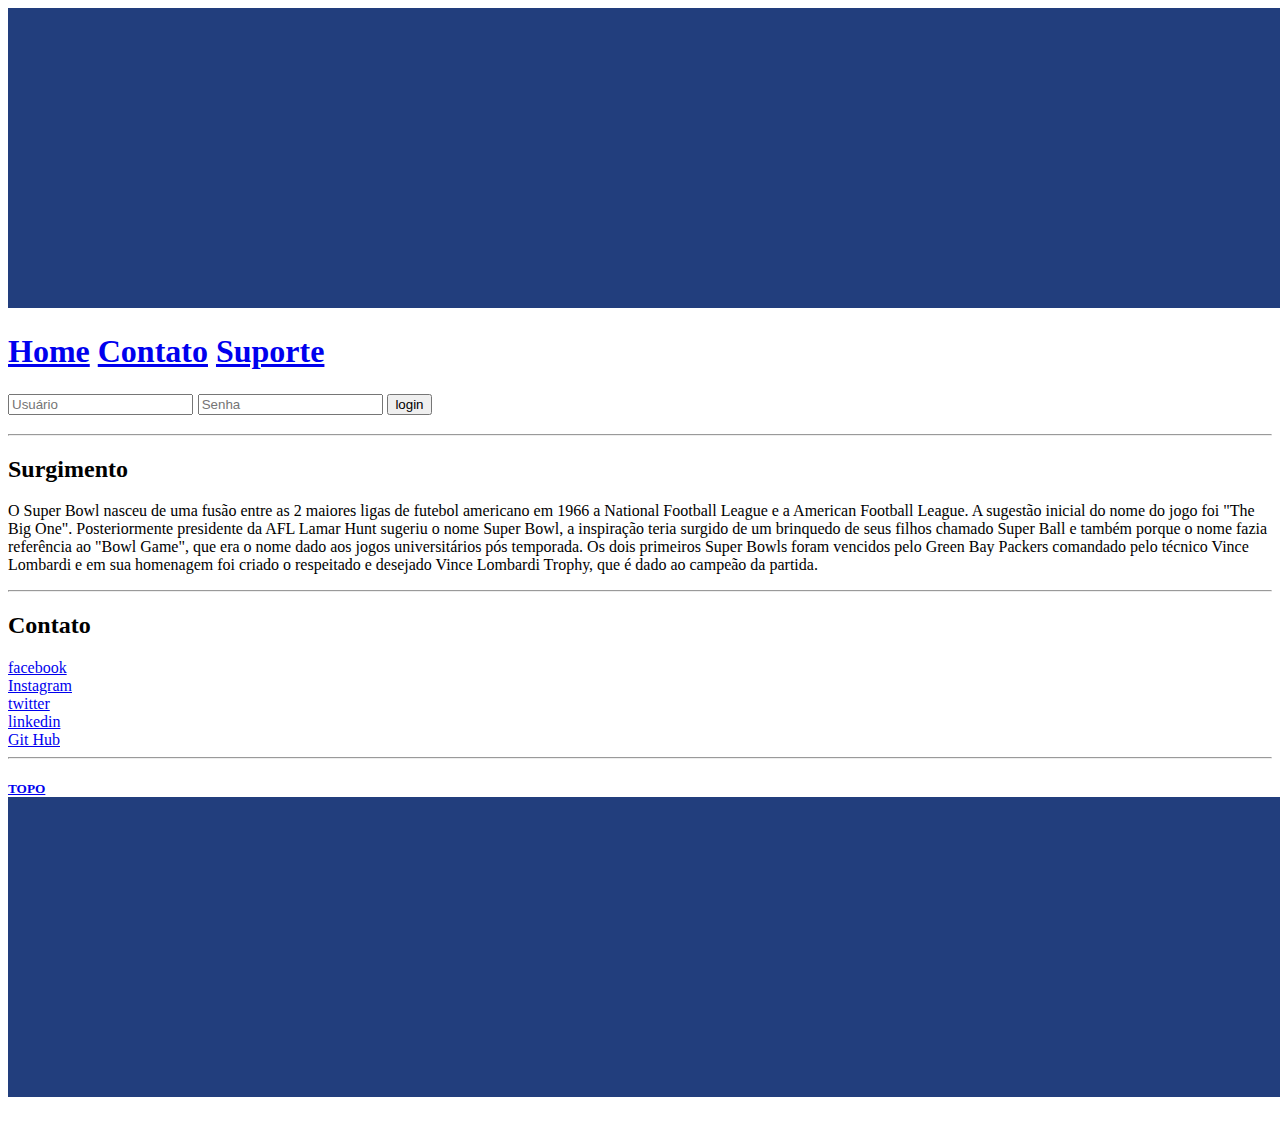
<file: HTML/exercicio/ex2/exercicio2/contato.html>
<!DOCTYPE html>
<html lang="en">
<head>
    <meta charset="UTF-8">
    <meta http-equiv="X-UA-Compatible" content="IE=edge">
    <meta name="viewport" content="width=device-width, initial-scale=1.0">
    <title>Document</title>
</head>
<body>
    <a href="index.html" target="_self"><img src="img/bannerAzul1280-300.jpg"></a>

<h1>
    <a href="index.html" target="_self">Home</a>
    <a href="contato.html" target="_self">Contato</a>
    <a href="suporte.html" target="_self">Suporte</a>

</h1>
<h3>
    <form action="login.html">
        <div>
            <label for="input-nome"></label>
            <input type="text" name="usuário" id="input-usuario" placeholder="Usuário" required>
            <label for="input-password"></label>
            <input type="text" name="password" id="input-password" placeholder="Senha" required>
            <label for="box-buttons"></label>
            <input type="submit" value="login"><a href="login.html" target="_self"></a>
        </div>
    </form>
</h3>

<hr>

<h2>Surgimento</h2>

<p>O Super Bowl nasceu de uma fusão entre as 2 maiores ligas de futebol americano em 1966 a National Football League e a American Football League. A sugestão inicial do nome do jogo foi "The Big One". Posteriormente presidente da AFL Lamar Hunt sugeriu o nome Super Bowl, a inspiração teria surgido de um brinquedo de seus filhos chamado Super Ball e também porque o nome fazia referência ao "Bowl Game", que era o nome dado aos jogos universitários pós temporada.

    Os dois primeiros Super Bowls foram vencidos pelo Green Bay Packers comandado pelo técnico Vince Lombardi e em sua homenagem foi criado o respeitado e desejado Vince Lombardi Trophy, que é dado ao campeão da partida.</p>

<hr>

<h2>Contato</h2>

        <li><a href="https://www.facebook.com/emerson.nascimento.505523" target="_blank">facebook</a></li>
        <li><a href="https://www.instagram.com/lxmersin/" target="_blank">Instagram</a></li>
        <li><a href="https://twitter.com/Emer9455" target="_blank">twitter</a></li>
        <li><a href="https://www.linkedin.com/in/emerson-nascimento-b91088226/" target="_blank">linkedin</a></li>
        <li><a href="https://github.com/lxMersin" target="_blank">Git Hub</a></li>


<hr>

<h5>
    <a href="contato.html" target="_self">TOPO</a>
    <footer><a href="contato.html" target="_self"><img src="img/bannerAzul1280-300.jpg"></a></footer>
</h5>
    
</body>


</html>
</file>
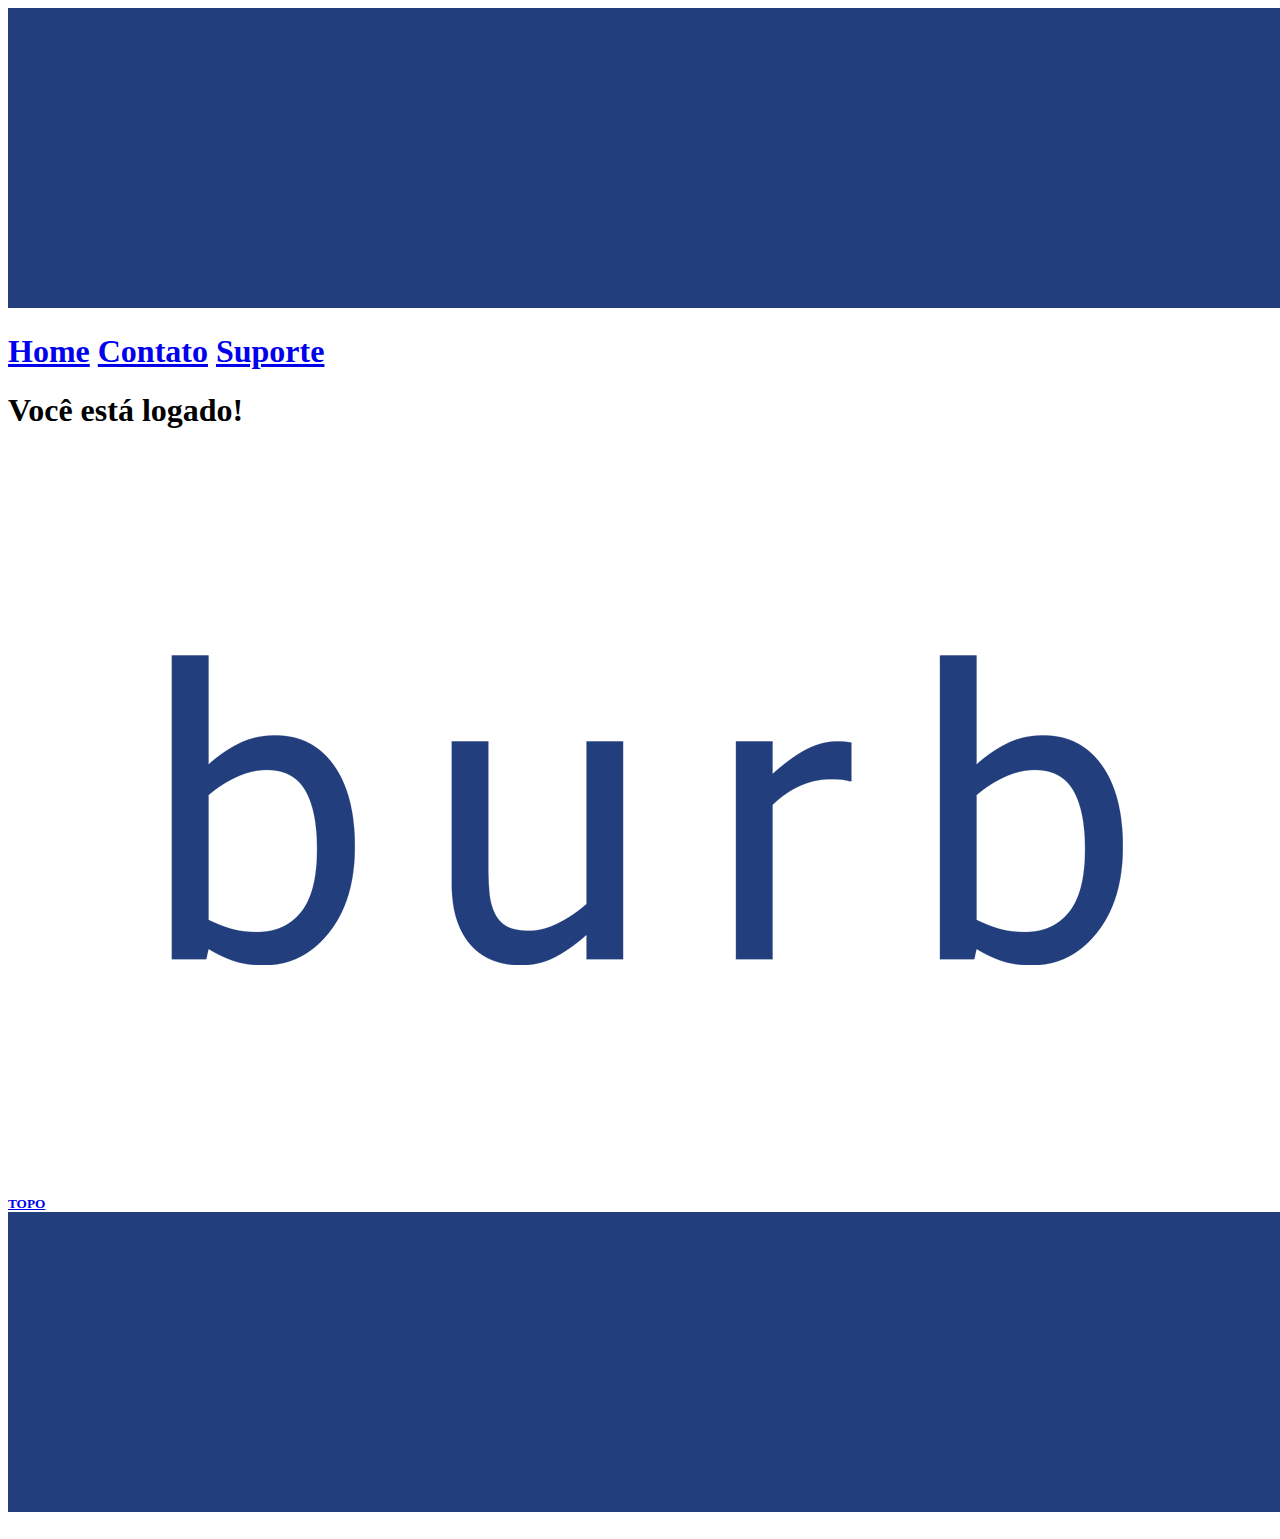
<file: HTML/exercicio/ex2/exercicio2/login.html>
<!DOCTYPE html>
<html lang="en">
<head>
    <meta charset="UTF-8">
    <meta http-equiv="X-UA-Compatible" content="IE=edge">
    <meta name="viewport" content="width=device-width, initial-scale=1.0">
    <title>Document</title>
</head>
<body>      
    <a href="index.html" target="_self"><img src="img/bannerAzul1280-300.jpg"></a>
    <h1>
        <a href="index.html" target="_self">Home</a>
        <a href="contato.html" target="_self">Contato</a>
        <a href="suporte.html" target="_self">Suporte</a>
    </h1>
    
    <h1>Você está logado!</h1>
    <img src="img/logoAzulHD.png" alt="imagem principal" title="Imagem2">

    <h5>
        <a href="login.html" target="_self">TOPO</a>
        <footer><a href="login.html" target="_self"><img src="img/bannerAzul1280-300.jpg"></a></footer>
    </h5>
    
</body>
</html>
</file>
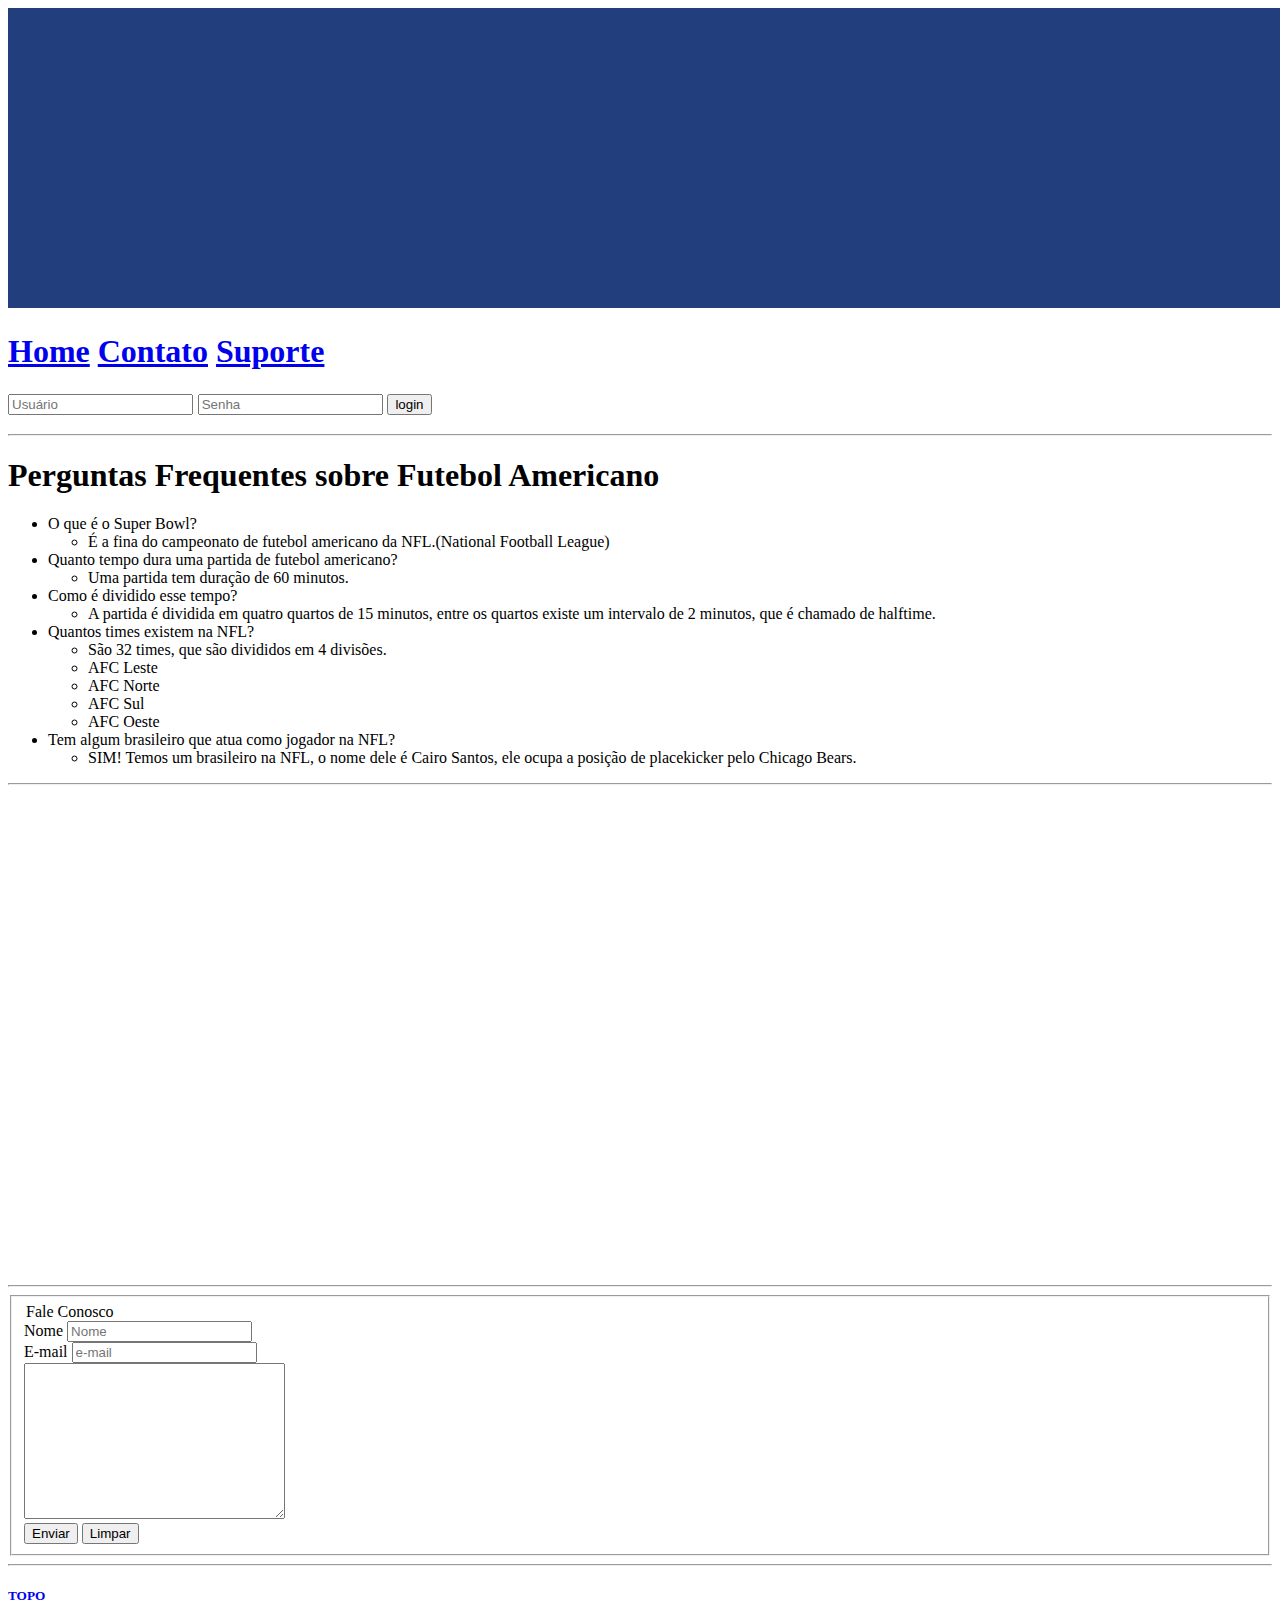
<file: HTML/exercicio/ex2/exercicio2/suporte.html>
<!DOCTYPE html>
<html lang="en">
<head>
    <meta charset="UTF-8">
    <meta http-equiv="X-UA-Compatible" content="IE=edge">
    <meta name="viewport" content="width=device-width, initial-scale=1.0">
    <title>Document</title>
</head>
<body>
        <a href="index.html" target="_self"><img src="img/bannerAzul1280-300.jpg"></a>

    <h1>
        <a href="index.html" target="_self">Home</a>
        <a href="contato.html" target="_self">Contato</a>
        <a href="suporte.html" target="_self">Suporte</a>
    </h1>
    <h3>
        <form action="login.html">
            <div>
                <label for="input-nome"></label>
                <input type="text" name="usuário" id="input-usuario" placeholder="Usuário" required>
                <label for="input-password"></label>
                <input type="text" name="password" id="input-password" placeholder="Senha" required>
                <label for="box-buttons"></label>
                <input type="submit" value="login"><a href="login.html" target="_self"></a>
            </div>
        </form>
    </h3>
    <hr>
    <h1>Perguntas Frequentes sobre Futebol Americano</h1>
    <ul>    
        <li>
        O que é o Super Bowl?
        <ul>
            <li>É a fina do campeonato de futebol americano da NFL.(National Football League)</li>       
        </ul>
        </li>
        <li>
            Quanto tempo dura uma partida de futebol americano?
            <ul>
            <li>Uma partida tem duração de 60 minutos.</li>       
            </ul>
        </li>
        <li>
            Como é dividido esse tempo?
            <ul>
            <li>A partida é dividida em quatro quartos de 15 minutos, entre os quartos existe um intervalo de 2 minutos, que é chamado de halftime.</li>       
            </ul>
        </li>
        <li>
            Quantos times existem na NFL?
            <ul>
            <li>São 32 times, que são divididos em 4 divisões.</li>
            <li>AFC Leste</li>       
            <li>AFC Norte</li>       
            <li>AFC Sul</li>       
            <li>AFC Oeste</li>       
            </ul>
        </li>
        <li>
            Tem algum brasileiro que atua como jogador na NFL?
            <ul>
            <li>SIM! Temos um brasileiro na NFL, o nome dele é Cairo Santos, ele ocupa a posição de placekicker pelo Chicago Bears.</li>       
            </ul>
        </li>
    </ul>
    <hr>
    <iframe width="853" height="480" src="https://www.youtube.com/embed/4x4MND-Rhrc" title="YouTube video player" frameborder="0" allow="accelerometer; autoplay; clipboard-write; encrypted-media; gyroscope; picture-in-picture" allowfullscreen></iframe>
    <hr>
    <fieldset>
        <form action="index.html">
            <legend>Fale Conosco</legend>
            <div class="box-input">
                <label for="">Nome</label>
                <input type="text" name="nome" id="input-name" placeholder="Nome" required>
            </div>
            <div class="box-input">
                <label for="email">E-mail </label>
                <input type="email" name="email" id="email" placeholder="e-mail" required>
            </div> 

            <div>
                <textarea name="texto" id="txt" cols="30" rows="10" required></textarea>
            </div>
            <div class="box-buttons">
                <input type="submit" value="Enviar"><a href="index.html" target="_self"></a>
                <input type="reset" value="Limpar">
            </div>
        </form>  
    </fieldset>  
    <hr>    
    
    <h5>
        <a href="suporte.html" target="_self">TOPO</a>
        <footer><a href="suporte.html" target="_self"><img src="img/bannerAzul1280-300.jpg"></a></footer>
    </h5>
        
</body>
</html>
</file>
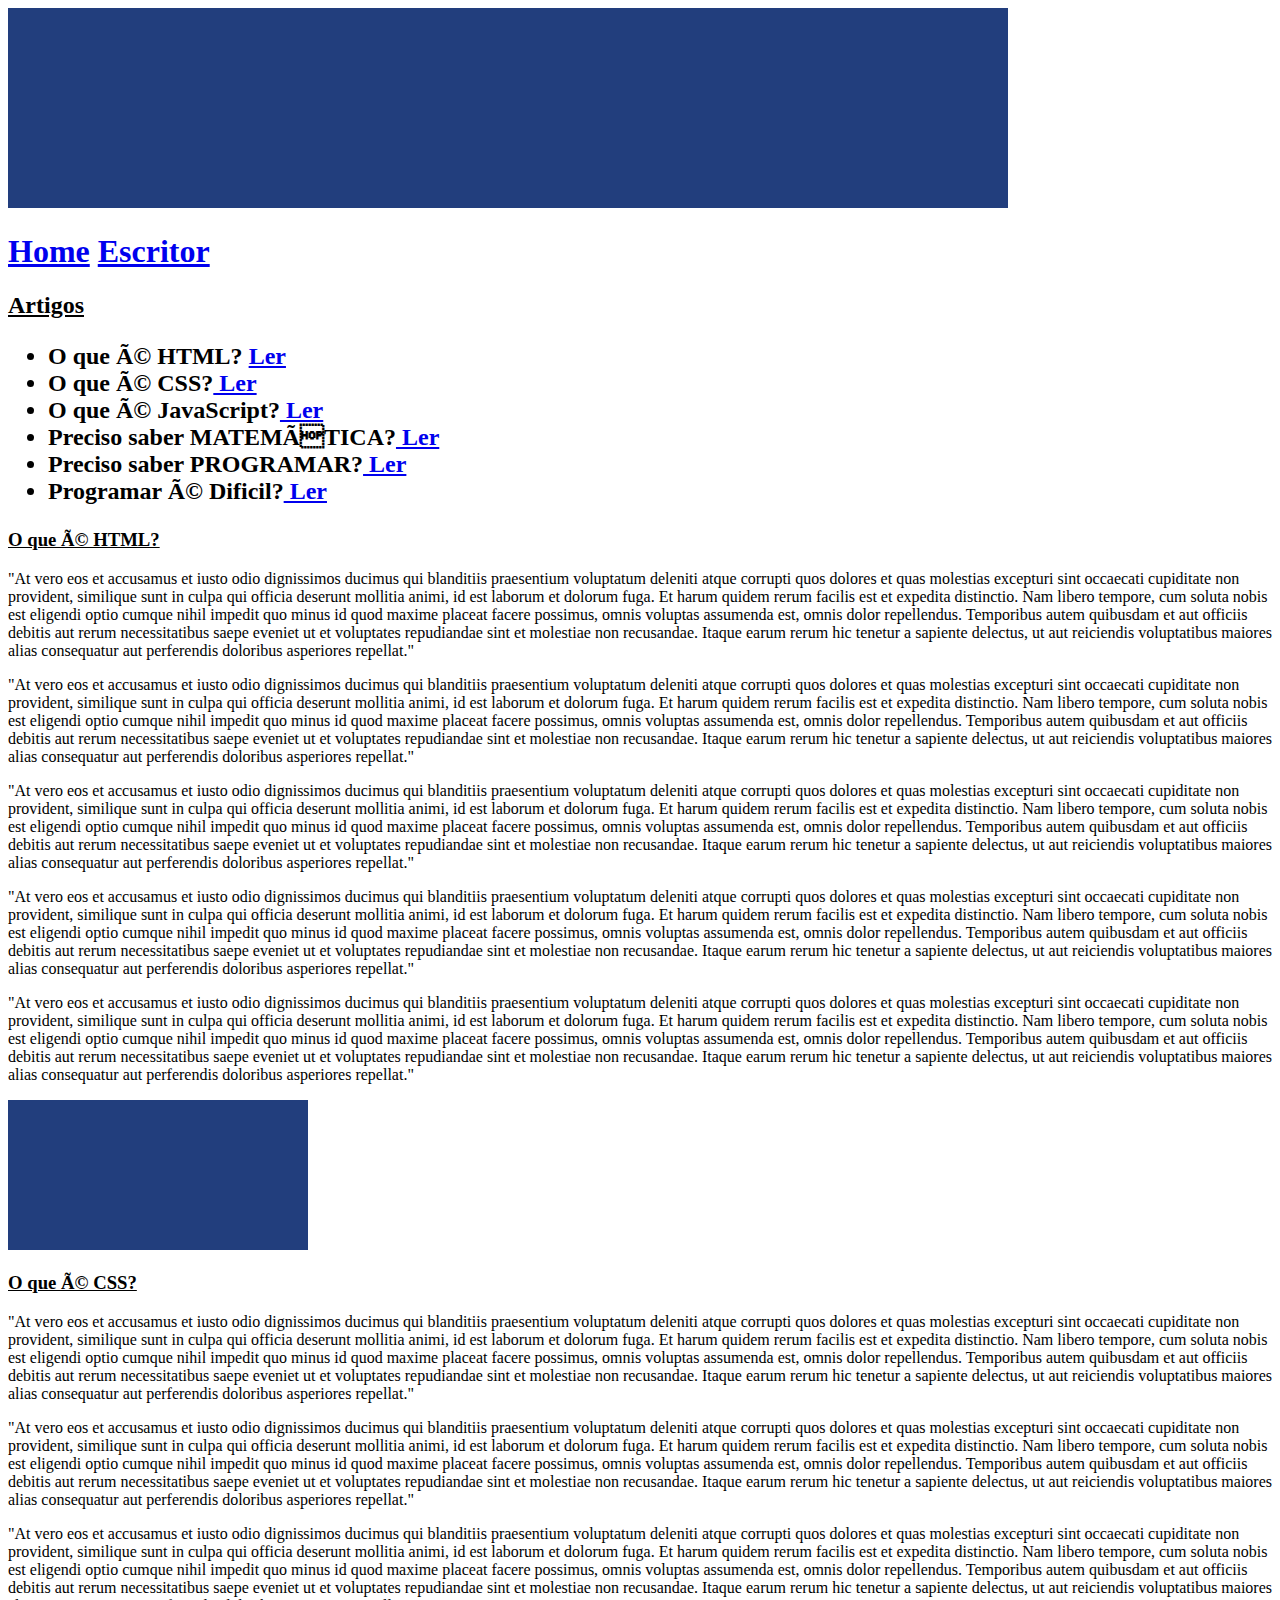
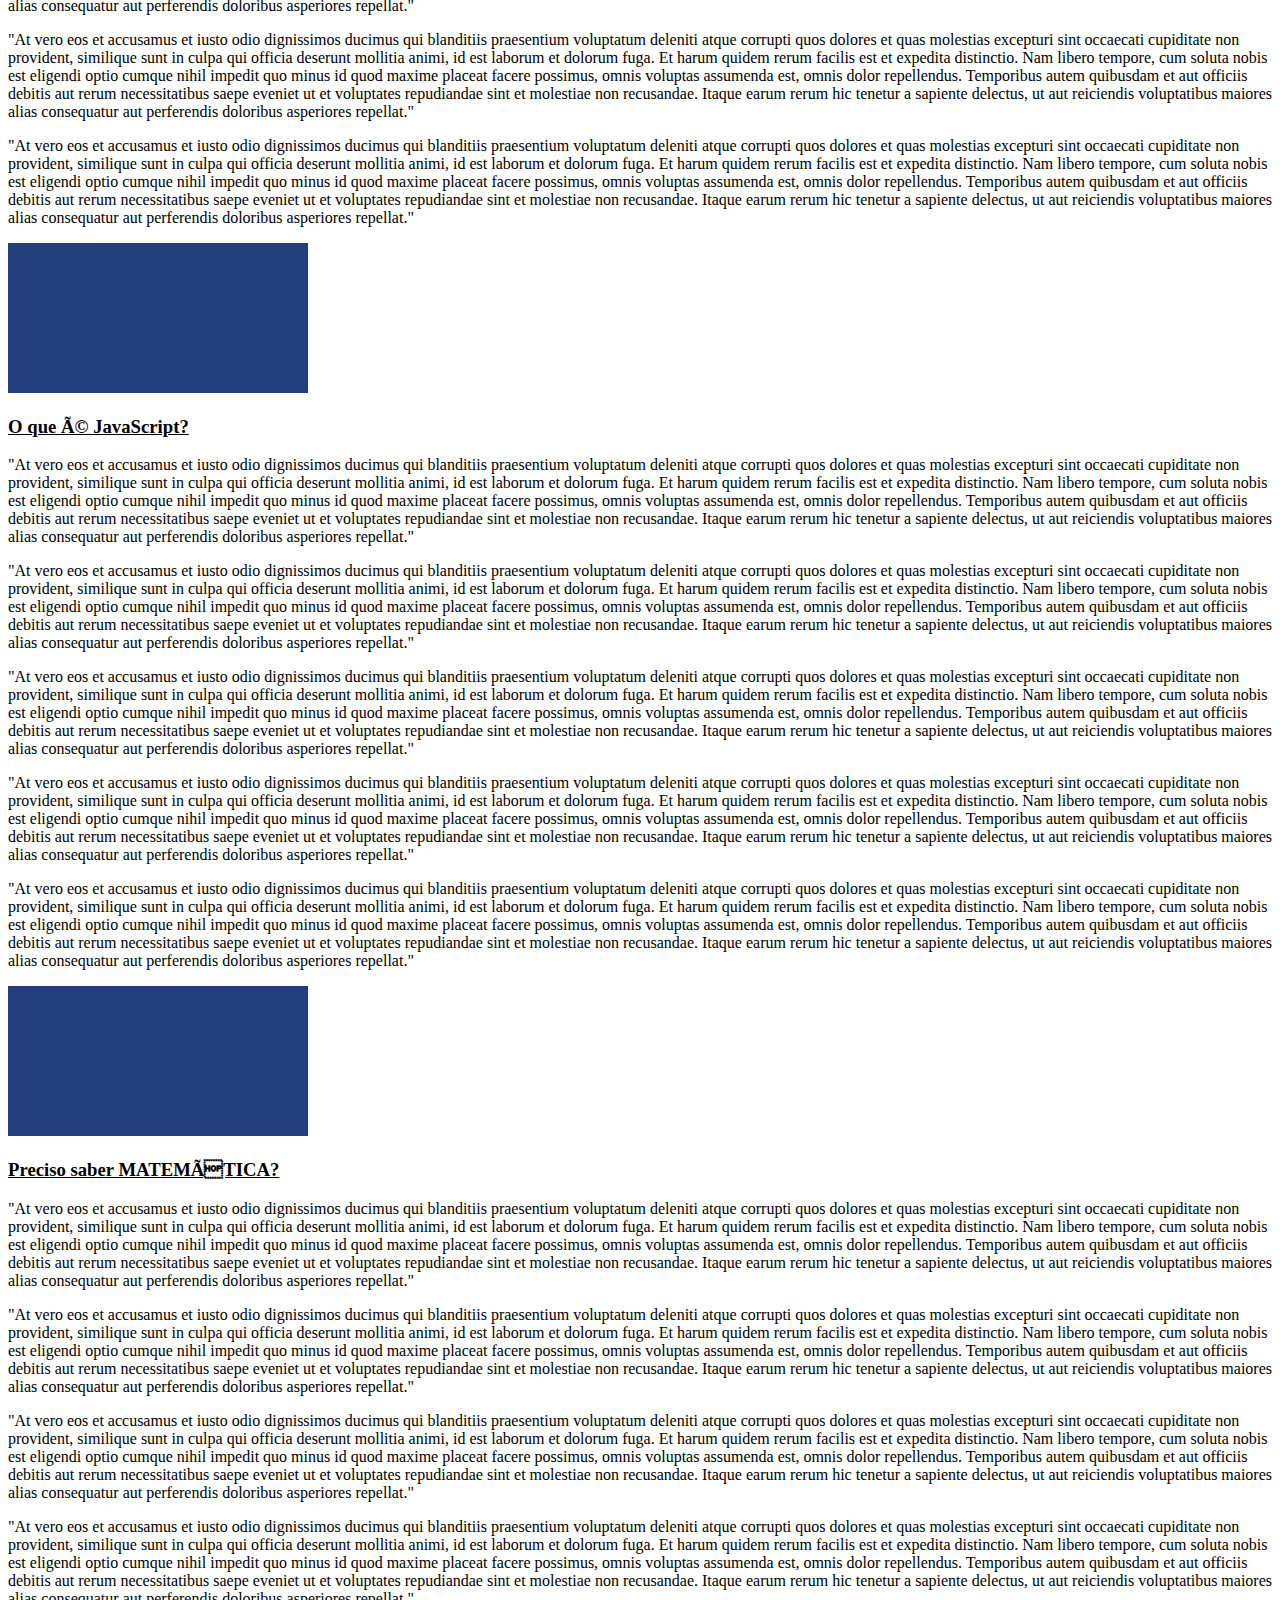
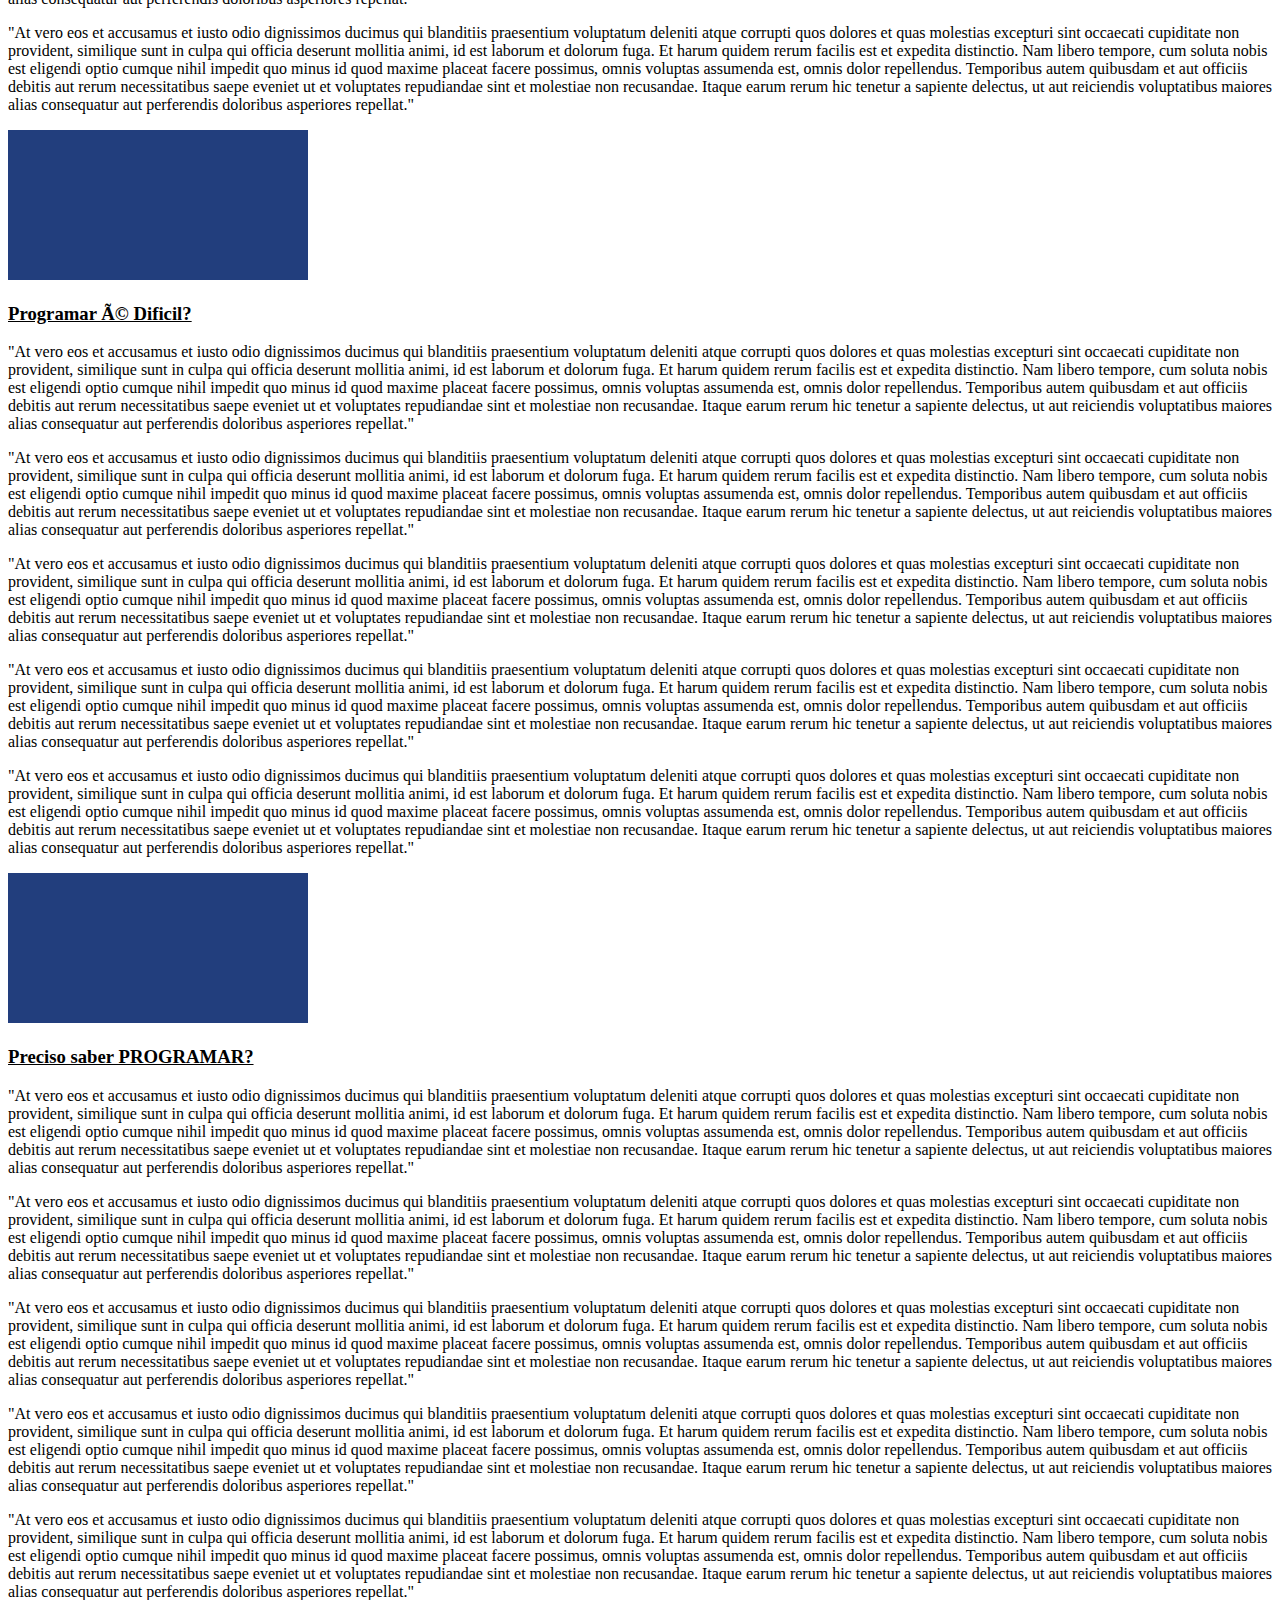
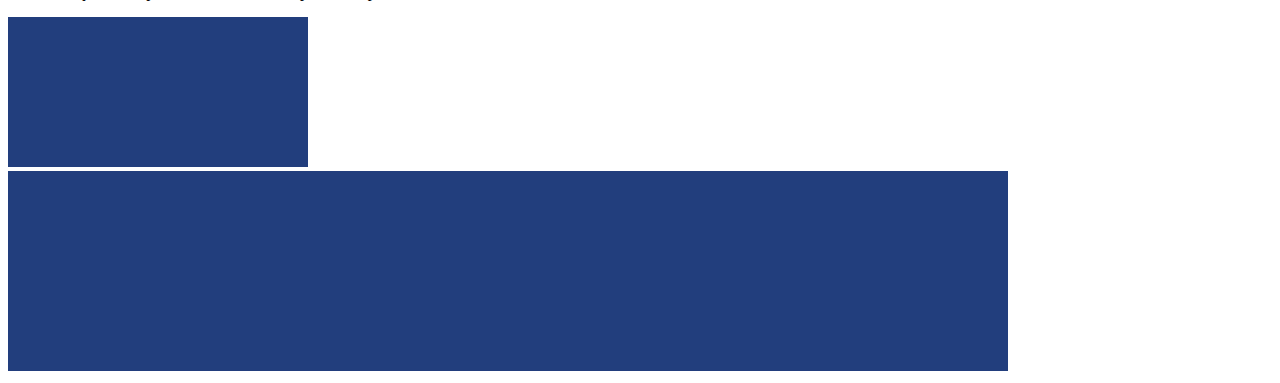
<file: HTML/exercicio/x1/exercicio1/artigos.html>
<!DOCTYPE html>

<html lang="pt-br">
<head>  
    <meta charset="ITF-8">
    <meta http-equiv="X-UA-Compatible" content="IE=edge">
    <meta name = "viewport" content="width-device-width, initial-scale=1.0">
    <title>Artigos</title>
</head>

<body>
    <a href="index.html" target="_self"><img src="imagens/head.jpg" alt="Home" title="homeimg"></a>
    <h1>
        <a href="index.html" target="_self">Home</a>
        <a href="escritor.html" target="_self">Escritor</a>
    </h1>

    <h2><b><u>Artigos</u></b></h2>


    <h2>
        <ul type="disc">
            <li>O que é HTML? <a href="#html?"> Ler</a></li>
            <li>O que é CSS?<a href="#css"> Ler</a></li>
            <li>O que é JavaScript?<a href="#javascript"> Ler</a></li>
            <li>Preciso saber MATEMÁTICA?<a href="#matematica"> Ler</a></li>
            <li>Preciso saber PROGRAMAR?<a href="#saber"> Ler</a></li>
            <li>Programar é Dificil?<a href="#programar"> Ler</a></li>
        </ul>
    </h2>
    <h3 id="html?"><b><u>O que é HTML?</u></b></h3>
    <p>"At vero eos et accusamus et iusto odio dignissimos ducimus qui blanditiis praesentium voluptatum deleniti atque corrupti quos dolores et quas molestias excepturi sint occaecati cupiditate non provident, similique sunt in culpa qui officia deserunt mollitia animi, id est laborum et dolorum fuga. Et harum quidem rerum facilis est et expedita distinctio. Nam libero tempore, cum soluta nobis est eligendi optio cumque nihil impedit quo minus id quod maxime placeat facere possimus, omnis voluptas assumenda est, omnis dolor repellendus. Temporibus autem quibusdam et aut officiis debitis aut rerum necessitatibus saepe eveniet ut et voluptates repudiandae sint et molestiae non recusandae. Itaque earum rerum hic tenetur a sapiente delectus, ut aut reiciendis voluptatibus maiores alias consequatur aut perferendis doloribus asperiores repellat."</p>
    <p>"At vero eos et accusamus et iusto odio dignissimos ducimus qui blanditiis praesentium voluptatum deleniti atque corrupti quos dolores et quas molestias excepturi sint occaecati cupiditate non provident, similique sunt in culpa qui officia deserunt mollitia animi, id est laborum et dolorum fuga. Et harum quidem rerum facilis est et expedita distinctio. Nam libero tempore, cum soluta nobis est eligendi optio cumque nihil impedit quo minus id quod maxime placeat facere possimus, omnis voluptas assumenda est, omnis dolor repellendus. Temporibus autem quibusdam et aut officiis debitis aut rerum necessitatibus saepe eveniet ut et voluptates repudiandae sint et molestiae non recusandae. Itaque earum rerum hic tenetur a sapiente delectus, ut aut reiciendis voluptatibus maiores alias consequatur aut perferendis doloribus asperiores repellat."</p>
    <p>"At vero eos et accusamus et iusto odio dignissimos ducimus qui blanditiis praesentium voluptatum deleniti atque corrupti quos dolores et quas molestias excepturi sint occaecati cupiditate non provident, similique sunt in culpa qui officia deserunt mollitia animi, id est laborum et dolorum fuga. Et harum quidem rerum facilis est et expedita distinctio. Nam libero tempore, cum soluta nobis est eligendi optio cumque nihil impedit quo minus id quod maxime placeat facere possimus, omnis voluptas assumenda est, omnis dolor repellendus. Temporibus autem quibusdam et aut officiis debitis aut rerum necessitatibus saepe eveniet ut et voluptates repudiandae sint et molestiae non recusandae. Itaque earum rerum hic tenetur a sapiente delectus, ut aut reiciendis voluptatibus maiores alias consequatur aut perferendis doloribus asperiores repellat."</p>
    <p>"At vero eos et accusamus et iusto odio dignissimos ducimus qui blanditiis praesentium voluptatum deleniti atque corrupti quos dolores et quas molestias excepturi sint occaecati cupiditate non provident, similique sunt in culpa qui officia deserunt mollitia animi, id est laborum et dolorum fuga. Et harum quidem rerum facilis est et expedita distinctio. Nam libero tempore, cum soluta nobis est eligendi optio cumque nihil impedit quo minus id quod maxime placeat facere possimus, omnis voluptas assumenda est, omnis dolor repellendus. Temporibus autem quibusdam et aut officiis debitis aut rerum necessitatibus saepe eveniet ut et voluptates repudiandae sint et molestiae non recusandae. Itaque earum rerum hic tenetur a sapiente delectus, ut aut reiciendis voluptatibus maiores alias consequatur aut perferendis doloribus asperiores repellat."</p>
    <p>"At vero eos et accusamus et iusto odio dignissimos ducimus qui blanditiis praesentium voluptatum deleniti atque corrupti quos dolores et quas molestias excepturi sint occaecati cupiditate non provident, similique sunt in culpa qui officia deserunt mollitia animi, id est laborum et dolorum fuga. Et harum quidem rerum facilis est et expedita distinctio. Nam libero tempore, cum soluta nobis est eligendi optio cumque nihil impedit quo minus id quod maxime placeat facere possimus, omnis voluptas assumenda est, omnis dolor repellendus. Temporibus autem quibusdam et aut officiis debitis aut rerum necessitatibus saepe eveniet ut et voluptates repudiandae sint et molestiae non recusandae. Itaque earum rerum hic tenetur a sapiente delectus, ut aut reiciendis voluptatibus maiores alias consequatur aut perferendis doloribus asperiores repellat."</p>
    <img src="imagens/artigo.jpg" alt="artigo" title="artigoim">

    <h3 id="css"><b><u>O que é CSS?</u></b></h3>
    <p>"At vero eos et accusamus et iusto odio dignissimos ducimus qui blanditiis praesentium voluptatum deleniti atque corrupti quos dolores et quas molestias excepturi sint occaecati cupiditate non provident, similique sunt in culpa qui officia deserunt mollitia animi, id est laborum et dolorum fuga. Et harum quidem rerum facilis est et expedita distinctio. Nam libero tempore, cum soluta nobis est eligendi optio cumque nihil impedit quo minus id quod maxime placeat facere possimus, omnis voluptas assumenda est, omnis dolor repellendus. Temporibus autem quibusdam et aut officiis debitis aut rerum necessitatibus saepe eveniet ut et voluptates repudiandae sint et molestiae non recusandae. Itaque earum rerum hic tenetur a sapiente delectus, ut aut reiciendis voluptatibus maiores alias consequatur aut perferendis doloribus asperiores repellat."</p>
    <p>"At vero eos et accusamus et iusto odio dignissimos ducimus qui blanditiis praesentium voluptatum deleniti atque corrupti quos dolores et quas molestias excepturi sint occaecati cupiditate non provident, similique sunt in culpa qui officia deserunt mollitia animi, id est laborum et dolorum fuga. Et harum quidem rerum facilis est et expedita distinctio. Nam libero tempore, cum soluta nobis est eligendi optio cumque nihil impedit quo minus id quod maxime placeat facere possimus, omnis voluptas assumenda est, omnis dolor repellendus. Temporibus autem quibusdam et aut officiis debitis aut rerum necessitatibus saepe eveniet ut et voluptates repudiandae sint et molestiae non recusandae. Itaque earum rerum hic tenetur a sapiente delectus, ut aut reiciendis voluptatibus maiores alias consequatur aut perferendis doloribus asperiores repellat."</p>
    <p>"At vero eos et accusamus et iusto odio dignissimos ducimus qui blanditiis praesentium voluptatum deleniti atque corrupti quos dolores et quas molestias excepturi sint occaecati cupiditate non provident, similique sunt in culpa qui officia deserunt mollitia animi, id est laborum et dolorum fuga. Et harum quidem rerum facilis est et expedita distinctio. Nam libero tempore, cum soluta nobis est eligendi optio cumque nihil impedit quo minus id quod maxime placeat facere possimus, omnis voluptas assumenda est, omnis dolor repellendus. Temporibus autem quibusdam et aut officiis debitis aut rerum necessitatibus saepe eveniet ut et voluptates repudiandae sint et molestiae non recusandae. Itaque earum rerum hic tenetur a sapiente delectus, ut aut reiciendis voluptatibus maiores alias consequatur aut perferendis doloribus asperiores repellat."</p>
    <p>"At vero eos et accusamus et iusto odio dignissimos ducimus qui blanditiis praesentium voluptatum deleniti atque corrupti quos dolores et quas molestias excepturi sint occaecati cupiditate non provident, similique sunt in culpa qui officia deserunt mollitia animi, id est laborum et dolorum fuga. Et harum quidem rerum facilis est et expedita distinctio. Nam libero tempore, cum soluta nobis est eligendi optio cumque nihil impedit quo minus id quod maxime placeat facere possimus, omnis voluptas assumenda est, omnis dolor repellendus. Temporibus autem quibusdam et aut officiis debitis aut rerum necessitatibus saepe eveniet ut et voluptates repudiandae sint et molestiae non recusandae. Itaque earum rerum hic tenetur a sapiente delectus, ut aut reiciendis voluptatibus maiores alias consequatur aut perferendis doloribus asperiores repellat."</p>
    <p>"At vero eos et accusamus et iusto odio dignissimos ducimus qui blanditiis praesentium voluptatum deleniti atque corrupti quos dolores et quas molestias excepturi sint occaecati cupiditate non provident, similique sunt in culpa qui officia deserunt mollitia animi, id est laborum et dolorum fuga. Et harum quidem rerum facilis est et expedita distinctio. Nam libero tempore, cum soluta nobis est eligendi optio cumque nihil impedit quo minus id quod maxime placeat facere possimus, omnis voluptas assumenda est, omnis dolor repellendus. Temporibus autem quibusdam et aut officiis debitis aut rerum necessitatibus saepe eveniet ut et voluptates repudiandae sint et molestiae non recusandae. Itaque earum rerum hic tenetur a sapiente delectus, ut aut reiciendis voluptatibus maiores alias consequatur aut perferendis doloribus asperiores repellat."</p>
    <img src="imagens/artigo.jpg" alt="artigo" title="artigoim">

    <h3 id="javascript"><b><u>O que é JavaScript?</u></b></h3>
    <p>"At vero eos et accusamus et iusto odio dignissimos ducimus qui blanditiis praesentium voluptatum deleniti atque corrupti quos dolores et quas molestias excepturi sint occaecati cupiditate non provident, similique sunt in culpa qui officia deserunt mollitia animi, id est laborum et dolorum fuga. Et harum quidem rerum facilis est et expedita distinctio. Nam libero tempore, cum soluta nobis est eligendi optio cumque nihil impedit quo minus id quod maxime placeat facere possimus, omnis voluptas assumenda est, omnis dolor repellendus. Temporibus autem quibusdam et aut officiis debitis aut rerum necessitatibus saepe eveniet ut et voluptates repudiandae sint et molestiae non recusandae. Itaque earum rerum hic tenetur a sapiente delectus, ut aut reiciendis voluptatibus maiores alias consequatur aut perferendis doloribus asperiores repellat."</p>
    <p>"At vero eos et accusamus et iusto odio dignissimos ducimus qui blanditiis praesentium voluptatum deleniti atque corrupti quos dolores et quas molestias excepturi sint occaecati cupiditate non provident, similique sunt in culpa qui officia deserunt mollitia animi, id est laborum et dolorum fuga. Et harum quidem rerum facilis est et expedita distinctio. Nam libero tempore, cum soluta nobis est eligendi optio cumque nihil impedit quo minus id quod maxime placeat facere possimus, omnis voluptas assumenda est, omnis dolor repellendus. Temporibus autem quibusdam et aut officiis debitis aut rerum necessitatibus saepe eveniet ut et voluptates repudiandae sint et molestiae non recusandae. Itaque earum rerum hic tenetur a sapiente delectus, ut aut reiciendis voluptatibus maiores alias consequatur aut perferendis doloribus asperiores repellat."</p>
    <p>"At vero eos et accusamus et iusto odio dignissimos ducimus qui blanditiis praesentium voluptatum deleniti atque corrupti quos dolores et quas molestias excepturi sint occaecati cupiditate non provident, similique sunt in culpa qui officia deserunt mollitia animi, id est laborum et dolorum fuga. Et harum quidem rerum facilis est et expedita distinctio. Nam libero tempore, cum soluta nobis est eligendi optio cumque nihil impedit quo minus id quod maxime placeat facere possimus, omnis voluptas assumenda est, omnis dolor repellendus. Temporibus autem quibusdam et aut officiis debitis aut rerum necessitatibus saepe eveniet ut et voluptates repudiandae sint et molestiae non recusandae. Itaque earum rerum hic tenetur a sapiente delectus, ut aut reiciendis voluptatibus maiores alias consequatur aut perferendis doloribus asperiores repellat."</p>
    <p>"At vero eos et accusamus et iusto odio dignissimos ducimus qui blanditiis praesentium voluptatum deleniti atque corrupti quos dolores et quas molestias excepturi sint occaecati cupiditate non provident, similique sunt in culpa qui officia deserunt mollitia animi, id est laborum et dolorum fuga. Et harum quidem rerum facilis est et expedita distinctio. Nam libero tempore, cum soluta nobis est eligendi optio cumque nihil impedit quo minus id quod maxime placeat facere possimus, omnis voluptas assumenda est, omnis dolor repellendus. Temporibus autem quibusdam et aut officiis debitis aut rerum necessitatibus saepe eveniet ut et voluptates repudiandae sint et molestiae non recusandae. Itaque earum rerum hic tenetur a sapiente delectus, ut aut reiciendis voluptatibus maiores alias consequatur aut perferendis doloribus asperiores repellat."</p>
    <p>"At vero eos et accusamus et iusto odio dignissimos ducimus qui blanditiis praesentium voluptatum deleniti atque corrupti quos dolores et quas molestias excepturi sint occaecati cupiditate non provident, similique sunt in culpa qui officia deserunt mollitia animi, id est laborum et dolorum fuga. Et harum quidem rerum facilis est et expedita distinctio. Nam libero tempore, cum soluta nobis est eligendi optio cumque nihil impedit quo minus id quod maxime placeat facere possimus, omnis voluptas assumenda est, omnis dolor repellendus. Temporibus autem quibusdam et aut officiis debitis aut rerum necessitatibus saepe eveniet ut et voluptates repudiandae sint et molestiae non recusandae. Itaque earum rerum hic tenetur a sapiente delectus, ut aut reiciendis voluptatibus maiores alias consequatur aut perferendis doloribus asperiores repellat."</p>
    <img src="imagens/artigo.jpg" alt="artigo" title="artigoim">

    <h3 id="matematica"><b><u>Preciso saber MATEMÁTICA?</u></b></h3>
    <p>"At vero eos et accusamus et iusto odio dignissimos ducimus qui blanditiis praesentium voluptatum deleniti atque corrupti quos dolores et quas molestias excepturi sint occaecati cupiditate non provident, similique sunt in culpa qui officia deserunt mollitia animi, id est laborum et dolorum fuga. Et harum quidem rerum facilis est et expedita distinctio. Nam libero tempore, cum soluta nobis est eligendi optio cumque nihil impedit quo minus id quod maxime placeat facere possimus, omnis voluptas assumenda est, omnis dolor repellendus. Temporibus autem quibusdam et aut officiis debitis aut rerum necessitatibus saepe eveniet ut et voluptates repudiandae sint et molestiae non recusandae. Itaque earum rerum hic tenetur a sapiente delectus, ut aut reiciendis voluptatibus maiores alias consequatur aut perferendis doloribus asperiores repellat."</p>
    <p>"At vero eos et accusamus et iusto odio dignissimos ducimus qui blanditiis praesentium voluptatum deleniti atque corrupti quos dolores et quas molestias excepturi sint occaecati cupiditate non provident, similique sunt in culpa qui officia deserunt mollitia animi, id est laborum et dolorum fuga. Et harum quidem rerum facilis est et expedita distinctio. Nam libero tempore, cum soluta nobis est eligendi optio cumque nihil impedit quo minus id quod maxime placeat facere possimus, omnis voluptas assumenda est, omnis dolor repellendus. Temporibus autem quibusdam et aut officiis debitis aut rerum necessitatibus saepe eveniet ut et voluptates repudiandae sint et molestiae non recusandae. Itaque earum rerum hic tenetur a sapiente delectus, ut aut reiciendis voluptatibus maiores alias consequatur aut perferendis doloribus asperiores repellat."</p>
    <p>"At vero eos et accusamus et iusto odio dignissimos ducimus qui blanditiis praesentium voluptatum deleniti atque corrupti quos dolores et quas molestias excepturi sint occaecati cupiditate non provident, similique sunt in culpa qui officia deserunt mollitia animi, id est laborum et dolorum fuga. Et harum quidem rerum facilis est et expedita distinctio. Nam libero tempore, cum soluta nobis est eligendi optio cumque nihil impedit quo minus id quod maxime placeat facere possimus, omnis voluptas assumenda est, omnis dolor repellendus. Temporibus autem quibusdam et aut officiis debitis aut rerum necessitatibus saepe eveniet ut et voluptates repudiandae sint et molestiae non recusandae. Itaque earum rerum hic tenetur a sapiente delectus, ut aut reiciendis voluptatibus maiores alias consequatur aut perferendis doloribus asperiores repellat."</p>
    <p>"At vero eos et accusamus et iusto odio dignissimos ducimus qui blanditiis praesentium voluptatum deleniti atque corrupti quos dolores et quas molestias excepturi sint occaecati cupiditate non provident, similique sunt in culpa qui officia deserunt mollitia animi, id est laborum et dolorum fuga. Et harum quidem rerum facilis est et expedita distinctio. Nam libero tempore, cum soluta nobis est eligendi optio cumque nihil impedit quo minus id quod maxime placeat facere possimus, omnis voluptas assumenda est, omnis dolor repellendus. Temporibus autem quibusdam et aut officiis debitis aut rerum necessitatibus saepe eveniet ut et voluptates repudiandae sint et molestiae non recusandae. Itaque earum rerum hic tenetur a sapiente delectus, ut aut reiciendis voluptatibus maiores alias consequatur aut perferendis doloribus asperiores repellat."</p>
    <p>"At vero eos et accusamus et iusto odio dignissimos ducimus qui blanditiis praesentium voluptatum deleniti atque corrupti quos dolores et quas molestias excepturi sint occaecati cupiditate non provident, similique sunt in culpa qui officia deserunt mollitia animi, id est laborum et dolorum fuga. Et harum quidem rerum facilis est et expedita distinctio. Nam libero tempore, cum soluta nobis est eligendi optio cumque nihil impedit quo minus id quod maxime placeat facere possimus, omnis voluptas assumenda est, omnis dolor repellendus. Temporibus autem quibusdam et aut officiis debitis aut rerum necessitatibus saepe eveniet ut et voluptates repudiandae sint et molestiae non recusandae. Itaque earum rerum hic tenetur a sapiente delectus, ut aut reiciendis voluptatibus maiores alias consequatur aut perferendis doloribus asperiores repellat."</p>
    <img src="imagens/artigo.jpg" alt="artigo" title="artigoim">

    <h3 id="programar"><b><u>Programar é Dificil?</u></b></h3>
    <p>"At vero eos et accusamus et iusto odio dignissimos ducimus qui blanditiis praesentium voluptatum deleniti atque corrupti quos dolores et quas molestias excepturi sint occaecati cupiditate non provident, similique sunt in culpa qui officia deserunt mollitia animi, id est laborum et dolorum fuga. Et harum quidem rerum facilis est et expedita distinctio. Nam libero tempore, cum soluta nobis est eligendi optio cumque nihil impedit quo minus id quod maxime placeat facere possimus, omnis voluptas assumenda est, omnis dolor repellendus. Temporibus autem quibusdam et aut officiis debitis aut rerum necessitatibus saepe eveniet ut et voluptates repudiandae sint et molestiae non recusandae. Itaque earum rerum hic tenetur a sapiente delectus, ut aut reiciendis voluptatibus maiores alias consequatur aut perferendis doloribus asperiores repellat."</p>
    <p>"At vero eos et accusamus et iusto odio dignissimos ducimus qui blanditiis praesentium voluptatum deleniti atque corrupti quos dolores et quas molestias excepturi sint occaecati cupiditate non provident, similique sunt in culpa qui officia deserunt mollitia animi, id est laborum et dolorum fuga. Et harum quidem rerum facilis est et expedita distinctio. Nam libero tempore, cum soluta nobis est eligendi optio cumque nihil impedit quo minus id quod maxime placeat facere possimus, omnis voluptas assumenda est, omnis dolor repellendus. Temporibus autem quibusdam et aut officiis debitis aut rerum necessitatibus saepe eveniet ut et voluptates repudiandae sint et molestiae non recusandae. Itaque earum rerum hic tenetur a sapiente delectus, ut aut reiciendis voluptatibus maiores alias consequatur aut perferendis doloribus asperiores repellat."</p>
    <p>"At vero eos et accusamus et iusto odio dignissimos ducimus qui blanditiis praesentium voluptatum deleniti atque corrupti quos dolores et quas molestias excepturi sint occaecati cupiditate non provident, similique sunt in culpa qui officia deserunt mollitia animi, id est laborum et dolorum fuga. Et harum quidem rerum facilis est et expedita distinctio. Nam libero tempore, cum soluta nobis est eligendi optio cumque nihil impedit quo minus id quod maxime placeat facere possimus, omnis voluptas assumenda est, omnis dolor repellendus. Temporibus autem quibusdam et aut officiis debitis aut rerum necessitatibus saepe eveniet ut et voluptates repudiandae sint et molestiae non recusandae. Itaque earum rerum hic tenetur a sapiente delectus, ut aut reiciendis voluptatibus maiores alias consequatur aut perferendis doloribus asperiores repellat."</p>
    <p>"At vero eos et accusamus et iusto odio dignissimos ducimus qui blanditiis praesentium voluptatum deleniti atque corrupti quos dolores et quas molestias excepturi sint occaecati cupiditate non provident, similique sunt in culpa qui officia deserunt mollitia animi, id est laborum et dolorum fuga. Et harum quidem rerum facilis est et expedita distinctio. Nam libero tempore, cum soluta nobis est eligendi optio cumque nihil impedit quo minus id quod maxime placeat facere possimus, omnis voluptas assumenda est, omnis dolor repellendus. Temporibus autem quibusdam et aut officiis debitis aut rerum necessitatibus saepe eveniet ut et voluptates repudiandae sint et molestiae non recusandae. Itaque earum rerum hic tenetur a sapiente delectus, ut aut reiciendis voluptatibus maiores alias consequatur aut perferendis doloribus asperiores repellat."</p>
    <p>"At vero eos et accusamus et iusto odio dignissimos ducimus qui blanditiis praesentium voluptatum deleniti atque corrupti quos dolores et quas molestias excepturi sint occaecati cupiditate non provident, similique sunt in culpa qui officia deserunt mollitia animi, id est laborum et dolorum fuga. Et harum quidem rerum facilis est et expedita distinctio. Nam libero tempore, cum soluta nobis est eligendi optio cumque nihil impedit quo minus id quod maxime placeat facere possimus, omnis voluptas assumenda est, omnis dolor repellendus. Temporibus autem quibusdam et aut officiis debitis aut rerum necessitatibus saepe eveniet ut et voluptates repudiandae sint et molestiae non recusandae. Itaque earum rerum hic tenetur a sapiente delectus, ut aut reiciendis voluptatibus maiores alias consequatur aut perferendis doloribus asperiores repellat."</p>
    <img src="imagens/artigo.jpg" alt="artigo" title="artigoim">

    <h3 id="saber"><b><u>Preciso saber PROGRAMAR?</u></b></h3>
    <p>"At vero eos et accusamus et iusto odio dignissimos ducimus qui blanditiis praesentium voluptatum deleniti atque corrupti quos dolores et quas molestias excepturi sint occaecati cupiditate non provident, similique sunt in culpa qui officia deserunt mollitia animi, id est laborum et dolorum fuga. Et harum quidem rerum facilis est et expedita distinctio. Nam libero tempore, cum soluta nobis est eligendi optio cumque nihil impedit quo minus id quod maxime placeat facere possimus, omnis voluptas assumenda est, omnis dolor repellendus. Temporibus autem quibusdam et aut officiis debitis aut rerum necessitatibus saepe eveniet ut et voluptates repudiandae sint et molestiae non recusandae. Itaque earum rerum hic tenetur a sapiente delectus, ut aut reiciendis voluptatibus maiores alias consequatur aut perferendis doloribus asperiores repellat."</p>
    <p>"At vero eos et accusamus et iusto odio dignissimos ducimus qui blanditiis praesentium voluptatum deleniti atque corrupti quos dolores et quas molestias excepturi sint occaecati cupiditate non provident, similique sunt in culpa qui officia deserunt mollitia animi, id est laborum et dolorum fuga. Et harum quidem rerum facilis est et expedita distinctio. Nam libero tempore, cum soluta nobis est eligendi optio cumque nihil impedit quo minus id quod maxime placeat facere possimus, omnis voluptas assumenda est, omnis dolor repellendus. Temporibus autem quibusdam et aut officiis debitis aut rerum necessitatibus saepe eveniet ut et voluptates repudiandae sint et molestiae non recusandae. Itaque earum rerum hic tenetur a sapiente delectus, ut aut reiciendis voluptatibus maiores alias consequatur aut perferendis doloribus asperiores repellat."</p>
    <p>"At vero eos et accusamus et iusto odio dignissimos ducimus qui blanditiis praesentium voluptatum deleniti atque corrupti quos dolores et quas molestias excepturi sint occaecati cupiditate non provident, similique sunt in culpa qui officia deserunt mollitia animi, id est laborum et dolorum fuga. Et harum quidem rerum facilis est et expedita distinctio. Nam libero tempore, cum soluta nobis est eligendi optio cumque nihil impedit quo minus id quod maxime placeat facere possimus, omnis voluptas assumenda est, omnis dolor repellendus. Temporibus autem quibusdam et aut officiis debitis aut rerum necessitatibus saepe eveniet ut et voluptates repudiandae sint et molestiae non recusandae. Itaque earum rerum hic tenetur a sapiente delectus, ut aut reiciendis voluptatibus maiores alias consequatur aut perferendis doloribus asperiores repellat."</p>
    <p>"At vero eos et accusamus et iusto odio dignissimos ducimus qui blanditiis praesentium voluptatum deleniti atque corrupti quos dolores et quas molestias excepturi sint occaecati cupiditate non provident, similique sunt in culpa qui officia deserunt mollitia animi, id est laborum et dolorum fuga. Et harum quidem rerum facilis est et expedita distinctio. Nam libero tempore, cum soluta nobis est eligendi optio cumque nihil impedit quo minus id quod maxime placeat facere possimus, omnis voluptas assumenda est, omnis dolor repellendus. Temporibus autem quibusdam et aut officiis debitis aut rerum necessitatibus saepe eveniet ut et voluptates repudiandae sint et molestiae non recusandae. Itaque earum rerum hic tenetur a sapiente delectus, ut aut reiciendis voluptatibus maiores alias consequatur aut perferendis doloribus asperiores repellat."</p>
    <p>"At vero eos et accusamus et iusto odio dignissimos ducimus qui blanditiis praesentium voluptatum deleniti atque corrupti quos dolores et quas molestias excepturi sint occaecati cupiditate non provident, similique sunt in culpa qui officia deserunt mollitia animi, id est laborum et dolorum fuga. Et harum quidem rerum facilis est et expedita distinctio. Nam libero tempore, cum soluta nobis est eligendi optio cumque nihil impedit quo minus id quod maxime placeat facere possimus, omnis voluptas assumenda est, omnis dolor repellendus. Temporibus autem quibusdam et aut officiis debitis aut rerum necessitatibus saepe eveniet ut et voluptates repudiandae sint et molestiae non recusandae. Itaque earum rerum hic tenetur a sapiente delectus, ut aut reiciendis voluptatibus maiores alias consequatur aut perferendis doloribus asperiores repellat."</p>
    <img src="imagens/artigo.jpg" alt="artigo" title="artigoim">

    <footer>
        <a href="artigos.html" target="_self"><img src="imagens/head.jpg" alt="Home" title="homeimg"></a>
    </footer>

</body>
</file>
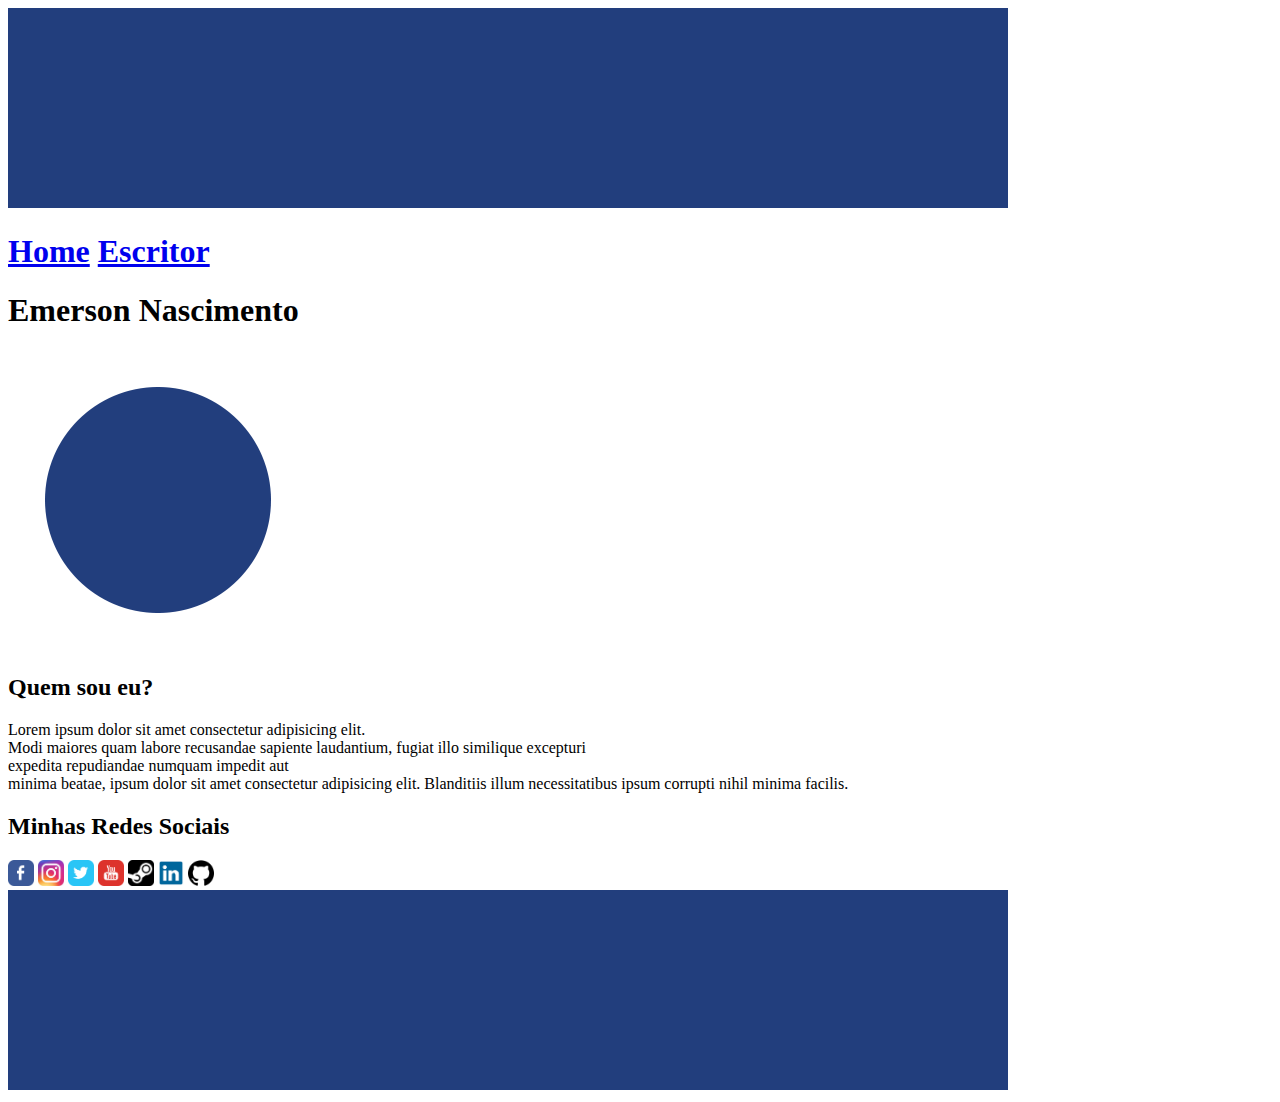
<file: HTML/exercicio/x1/exercicio1/escritor.html>
<!DOCTYPE html>
<html lang="pt-br">
<head>
    <meta charset="ITF-8">
    <meta http-equiv="X-UA-Compatible" content="IE=edge">
    <meta name = "viewport" content="width-device-width, initial-scale=1.0">
    <title>Escritor</title>
</head>

<body>
    <a href="index.html" target="_self"><img src="imagens/head.jpg" alt="Home" title="homeimg"></a>
    
    <h1>
        <a href="index.html" target="_self">Home</a>
        <a href="escritor.html" target="_self">Escritor</a>
    </h1>
    
    <h1>Emerson Nascimento</h1>

    <img src="imagens/fotoPerfil.png" alt="perfil" title="perfilimg">

    <h2> Quem sou eu? </h2>
    <p> Lorem ipsum dolor sit amet consectetur adipisicing elit. <br> Modi maiores quam labore recusandae sapiente laudantium, fugiat illo similique excepturi <br>expedita repudiandae numquam impedit aut<br> minima beatae, ipsum dolor sit amet consectetur adipisicing elit. Blanditiis illum necessitatibus ipsum corrupti nihil minima facilis.</p>

    <h2>Minhas Redes Sociais</h2>    
    
    				
        <a href="https://www.facebook.com/emerson.nascimento.505523" target="_blank"><img src="imagens/facebook.png" border="0" width="26" height="26" /></a>
        <a href="https://www.instagram.com/lxmersin/" target="_blank"><img src="imagens/instagram.jpg" border="0" width="26" height="26" /></a>
        <a href="https://twitter.com/Emer9455" target="_blank"><img src="imagens/twitter.png" border="0" width="26" height="26" /></a>
        <a href="https://www.youtube.com/channel/UCnnTi1Ih4kBjmJ_YlrkNhsQ" target="_blank"><img src="imagens/youtube.png" border="0" width="26" height="26" /></a>
        <a href="https://steamcommunity.com/id/MersinCrimeplay/" target="_blank"><img src="imagens/steamicone.png" border="0" width="26" height="26" /></a>
        <a href="https://www.linkedin.com/in/emerson-nascimento-b91088226/" target="_blank"><img src="imagens/linkedin.png" border="0" width="26" height="26" /></a>
        <a href="https://github.com/lxMersin" target="_blank"><img src="imagens/github.png" border="0" width="26" height="26" /></a>

    
    
    
    
    <footer>
        <a href="escritor.html" target="_self"><img src="imagens/head.jpg" alt="Home" title="escritorimg"></a>
    </footer>

</body>
</file>
<file: HTML/exercicio/ex3/stylesheet.css>
*{
    font-family: Arial, Helvetica;
}

body{
    margin: 0;
    padding: 0;
    background-image: linear-gradient( to bottom,  #9BA3EB, #646FD4, #242F9B );
}

header{
    display:flex ;
    justify-content: center;
    background-color: #646FD4;
}

nav ul,
nav li{    
    list-style: none;
    padding: 0px;
    margin: 0px;
}
 
nav ul{
    display: flex;
}

nav a{
    display: block;
    padding: 15px;
    text-transform: uppercase;
    color: black;
    text-decoration:none;
}

nav .active a, 
nav a:hover{
    background-color: #39aae1;
    color: #ffffff;
}

main{
    background-color: #DBDFFD;
    margin-right: 90px;
    margin-left: 90px;
    margin-top: 0px;
    margin-bottom: 0px;
    
}

p {
    text-indent: 1em;
    font-size: 25px;
    line-height: 30px;    
    text-align: justify;
    margin-left: 30px;
    margin-right: 30px;

}

h1{
    text-align: center;
    margin-right: auto;
    margin-left: auto;
}

.tabela{
    display: block;
    margin-left: auto;
    margin-right: auto;    
}

.container1 { 
    width: 200px; 
    margin-left: auto;
    margin-right: auto; 
}

.container2 { 
    width: 350px; 
    margin-left: auto;
    margin-right: auto; 
}

table{

    display: block;
    width: 900px;
    font-size: 20px;
    margin-left: auto;
    margin-right: auto;
    
}

.perfil{
    display: block;
    margin-left: auto;
    margin-right: auto;
    max-height: 200px;
    border-radius: 100px;
    margin-top: 0px;

}

.picachuze{
    display: block;
    margin-left: auto;
    margin-right: auto;
    box-shadow: 1px 1px 1px 1px;
    border-radius: 30px;
    max-height: 160px;
    margin-bottom: 50px;
    margin-top: 50px;    
}

.bigimg{
    margin-top: 50px;
    display: block;
    margin-left: auto;
    margin-right: auto;    
    max-height: 400px;
    width: 700px;   
}

.video{
    display: block;
    margin-left: auto;
    margin-right: auto;
    max-height: 400px;
    margin-top: 40px;    
}

footer{
    display:flex ;
    justify-content: center;
    background-color: #646FD4;    
}

.footertext{
    font-size: small;
}
</file>
